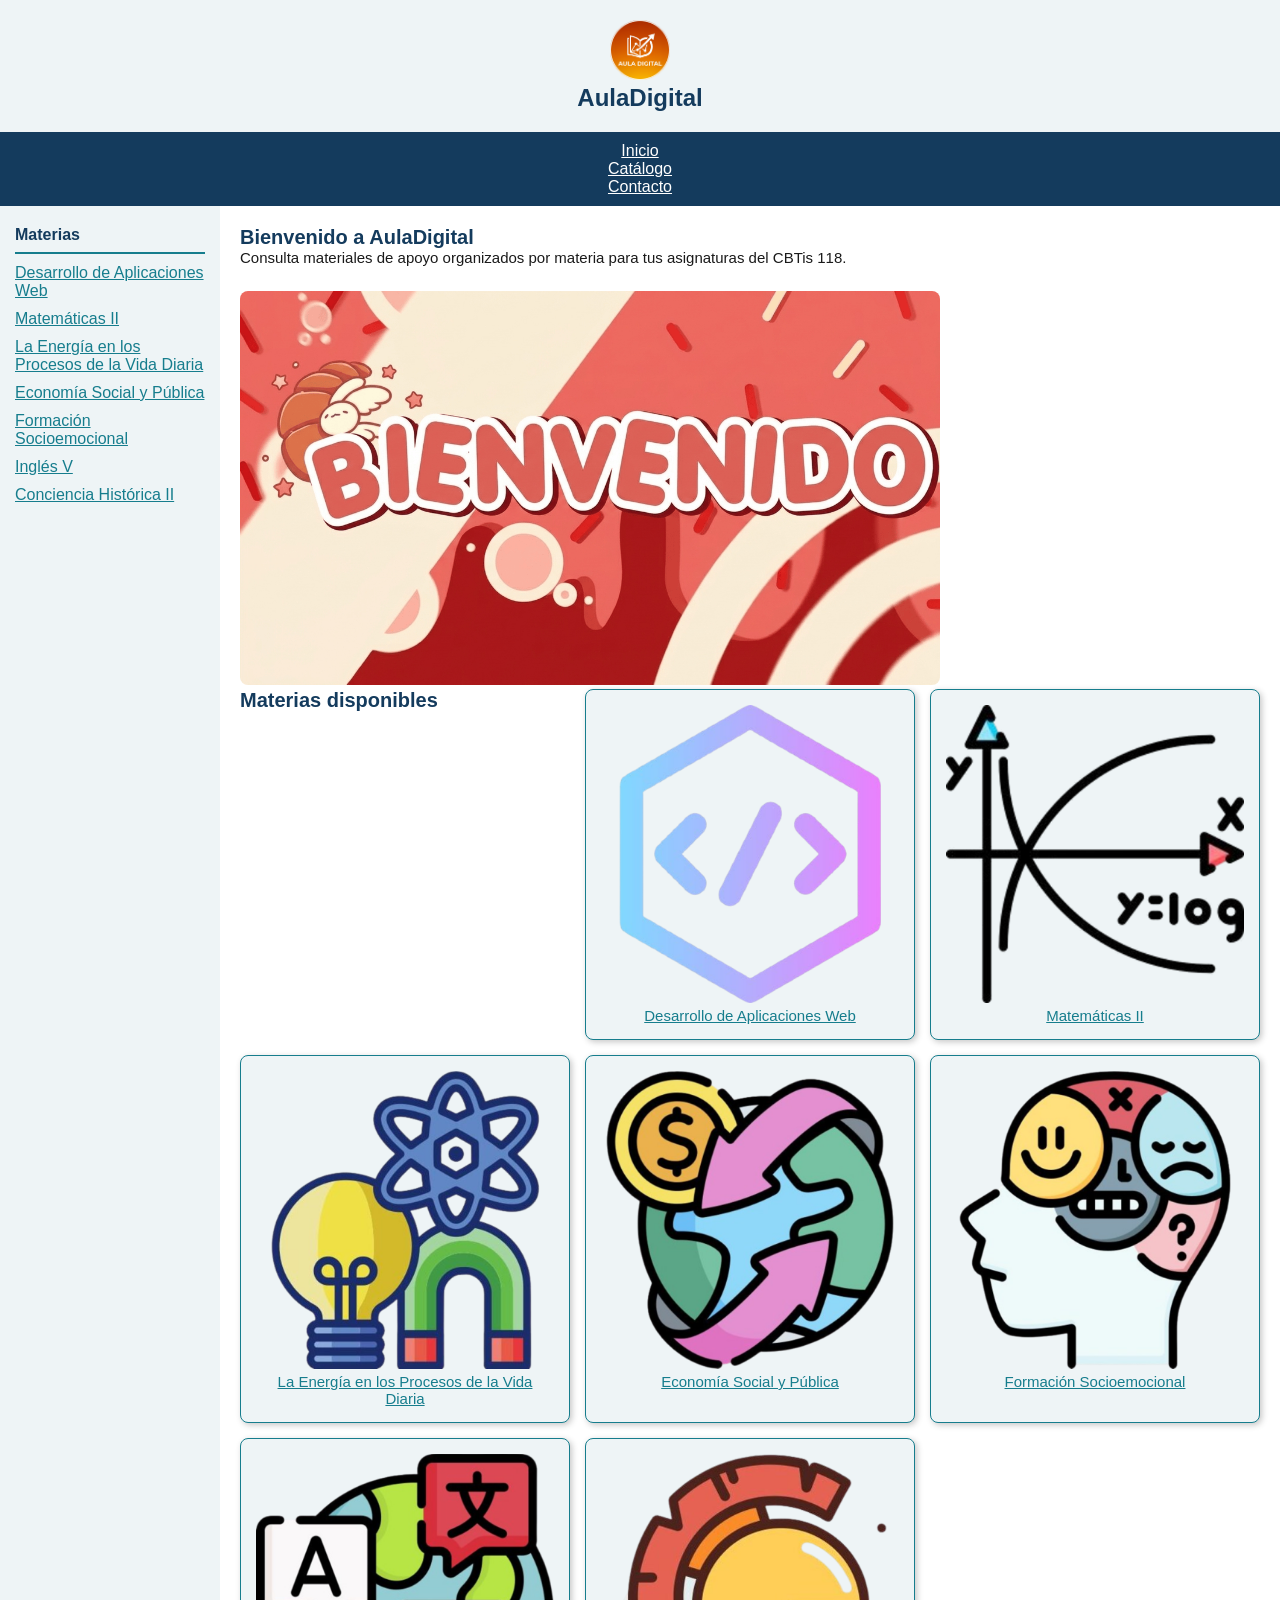
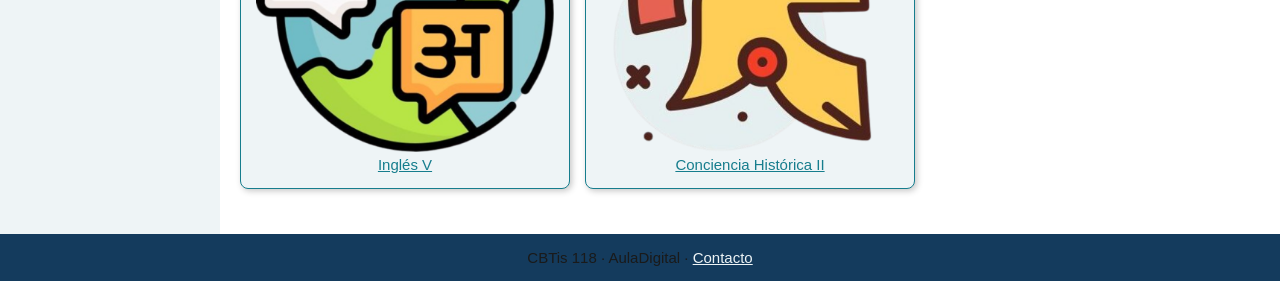
<file: index.html>
<!DOCTYPE html>
<html lang="es">
<head>
    <meta charset="UTF-8">
    <title>AulaDigital - Inicio</title>
    <meta name="viewport" content="width=device-width, initial-scale=1.0">
    <link rel="stylesheet" href="css/estilos.css">
</head>
<body>

    <header class="header">
        <img src="img/logo/logo.png" alt="Logo de AulaDigital" class="logo">
        <h1>AulaDigital</h1>
    </header>

    <!-- NAV SUPERIOR: navegación común a todo el sitio -->
    <nav class="nav-superior">
        <ul>
            <li><a href="index.html">Inicio</a></li>
            <li><a href="paginas/catalogo.html">Catálogo</a></li>
            <li><a href="paginas/contacto.html">Contacto</a></li>
        </ul>
    </nav>

    <!-- SIDEBAR: en Inicio puede listar accesos rápidos a las materias -->
    <aside class="sidebar">
        <h2>Materias</h2>
        <ul>
            <li><a href="paginas/desarrollo-web.html">Desarrollo de Aplicaciones Web</a></li>
            <li><a href="paginas/matematicas-ii.html">Matemáticas II</a></li>
            <li><a href="paginas/energia-vida.html">La Energía en los Procesos de la Vida Diaria</a></li>
            <li><a href="paginas/economia-social.html">Economía Social y Pública</a></li>
            <li><a href="paginas/formacion-socioemocional.html">Formación Socioemocional</a></li>
            <li><a href="paginas/ingles-v.html">Inglés V</a></li>
            <li><a href="paginas/conciencia-historica-ii.html">Conciencia Histórica II</a></li>
        </ul>
    </aside>

    <!-- MAIN: bienvenida + banner + tarjetas de materias -->
    <main class="contenido">

        <section class="bienvenida">
            <h2>Bienvenido a AulaDigital</h2>
            <p>Consulta materiales de apoyo organizados por materia para tus asignaturas del CBTis 118.</p>
        </section>

        <div class="banner">
            <img src="img/banners/banner-bienvenida.png" alt="Banner de bienvenida de AulaDigital">
        </div>

        <section class="materias-disponibles">
            <h2>Materias disponibles</h2>

            <div class="tarjeta">
                <img src="img/catalogo/catalogo-desarrollo-web.png" alt="Desarrollo de Aplicaciones Web">
                <p><a href="paginas/desarrollo-web.html">Desarrollo de Aplicaciones Web</a></p>
            </div>

            <div class="tarjeta">
                <img src="img/catalogo/catalogo-matematicas-ii.png" alt="Matemáticas II">
                <p><a href="paginas/matematicas-ii.html">Matemáticas II</a></p>
            </div>

            <div class="tarjeta">
                <img src="img/catalogo/catalogo-energia-vida.png" alt="La Energía en los Procesos de la Vida Diaria">
                <p><a href="paginas/energia-vida.html">La Energía en los Procesos de la Vida Diaria</a></p>
            </div>

            <div class="tarjeta">
                <img src="img/catalogo/catalogo-economia-social.png" alt="Economía Social y Pública">
                <p><a href="paginas/economia-social.html">Economía Social y Pública</a></p>
            </div>

            <div class="tarjeta">
                <img src="img/catalogo/catalogo-formacion-socioemocional.png" alt="Formación Socioemocional">
                <p><a href="paginas/formacion-socioemocional.html">Formación Socioemocional</a></p>
            </div>

            <div class="tarjeta">
                <img src="img/catalogo/catalogo-ingles-v.png" alt="Inglés V">
                <p><a href="paginas/ingles-v.html">Inglés V</a></p>
            </div>

            <div class="tarjeta">
                <img src="img/catalogo/catalogo-conciencia-historica-ii.png" alt="Conciencia Histórica II">
                <p><a href="paginas/conciencia-historica-ii.html">Conciencia Histórica II</a></p>
            </div>

        </section>

    </main>

    <!-- FOOTER -->
    <footer class="footer">
        <p>CBTis 118 · AulaDigital · <a href="paginas/contacto.html">Contacto</a></p>
    </footer>

</body>
</html>
</file>
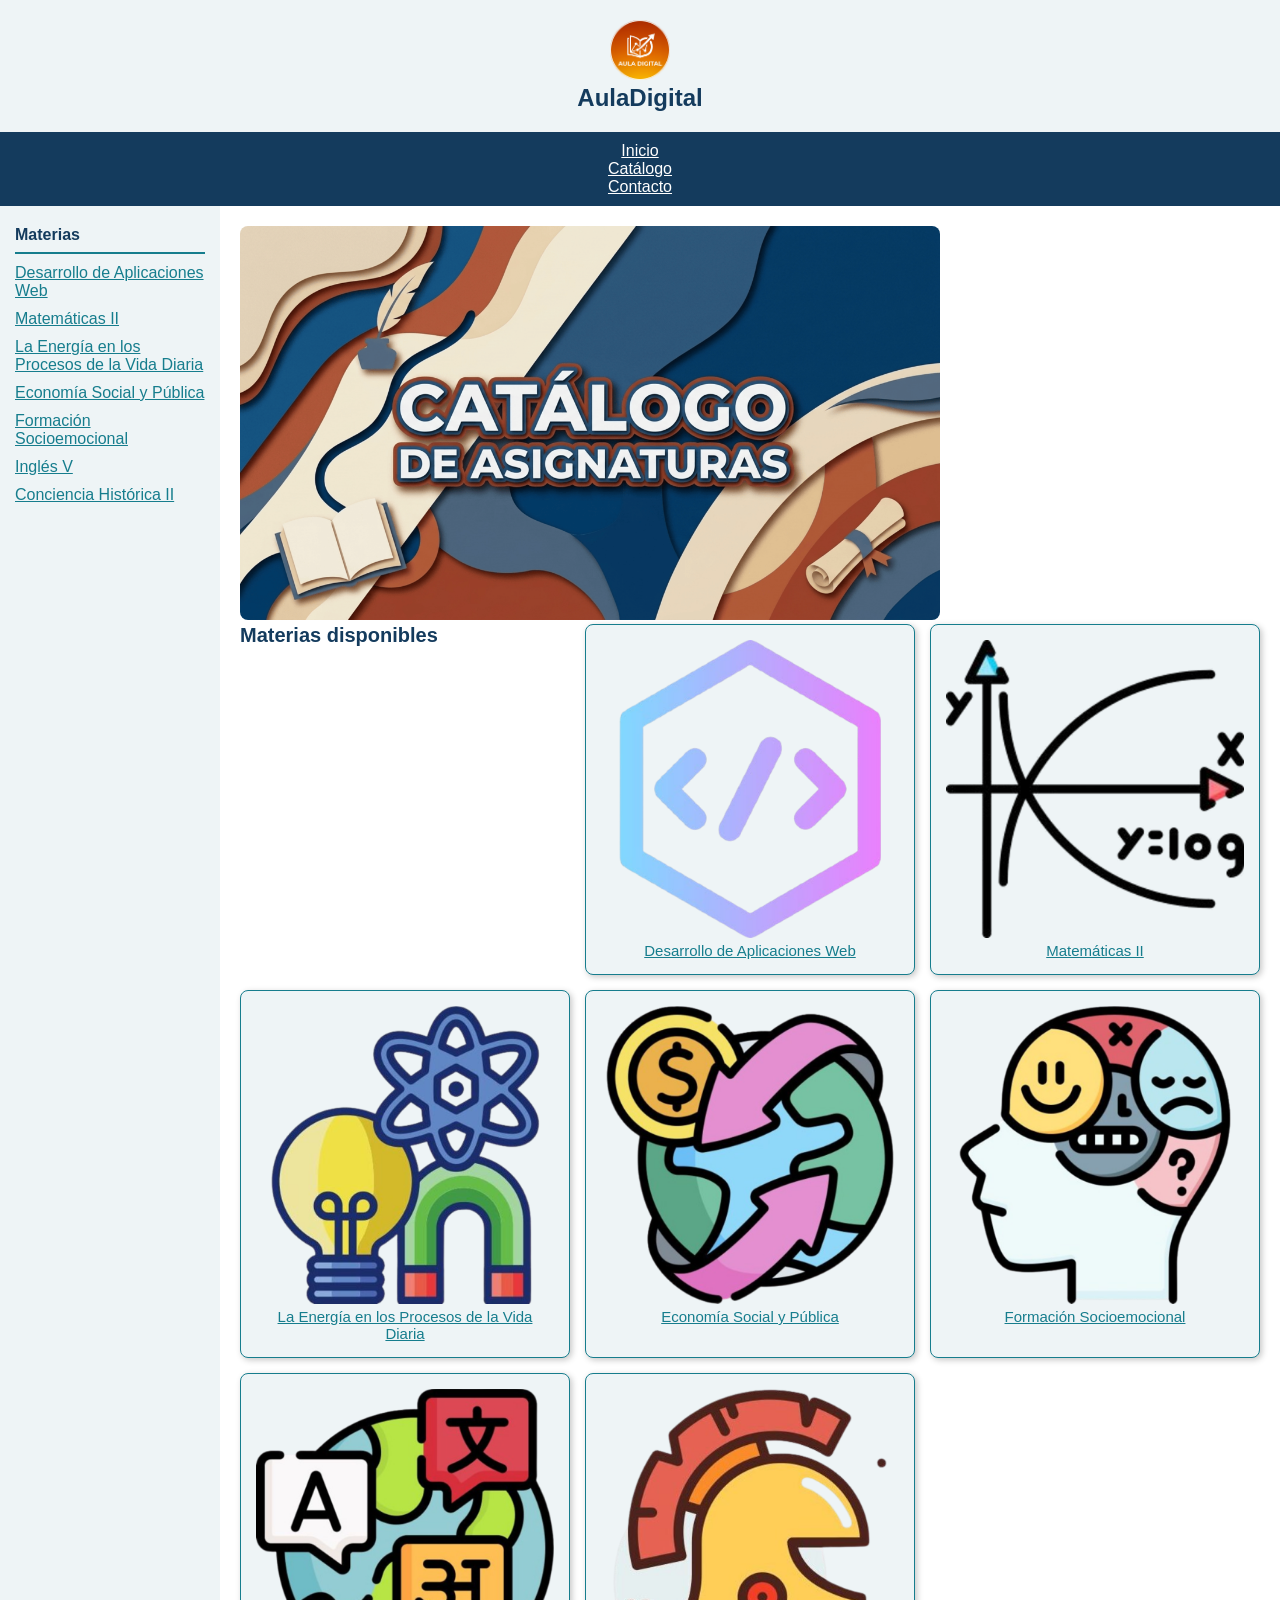
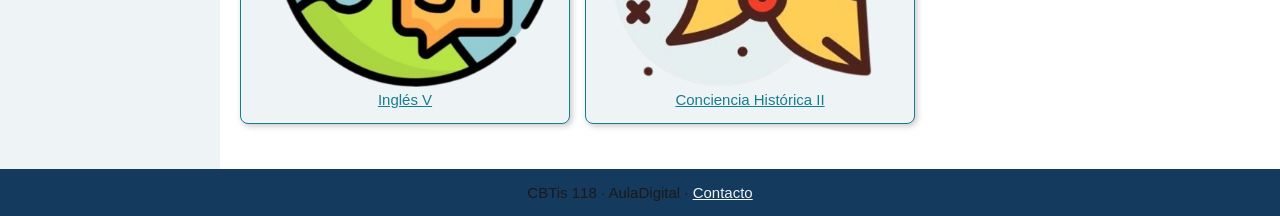
<file: paginas/catalogo.html>
<!DOCTYPE html>
<html lang="es">
<head>
    <meta charset="UTF-8">
    <meta name="viewport" content="width=device-width, initial-scale=1.0">
    <title>AulaDigital - Catálogo</title>
    <link rel="stylesheet" href="../css/estilos.css">
</head>
<body>

    <header class="header">
        <img src="../img/logo/logo.png" alt="Logo de AulaDigital" class="logo">
        <h1>AulaDigital</h1>
    </header>

    <!-- NAV SUPERIOR -->
    <nav class="nav-superior">
        <ul>
            <li><a href="../index.html">Inicio</a></li>
            <li><a href="catalogo.html">Catálogo</a></li>
            <li><a href="contacto.html">Contacto</a></li>
        </ul>
    </nav>

    <!-- SIDEBAR: accesos directos a las materias -->
    <aside class="sidebar">
        <h2>Materias</h2>
        <ul>
            <li><a href="desarrollo-web.html">Desarrollo de Aplicaciones Web</a></li>
            <li><a href="matematicas-ii.html">Matemáticas II</a></li>
            <li><a href="energia-vida.html">La Energía en los Procesos de la Vida Diaria</a></li>
            <li><a href="economia-social.html">Economía Social y Pública</a></li>
            <li><a href="formacion-socioemocional.html">Formación Socioemocional</a></li>
            <li><a href="ingles-v.html">Inglés V</a></li>
            <li><a href="conciencia-historica-ii.html">Conciencia Histórica II</a></li>
        </ul>
    </aside>

    <!-- MAIN: banner + tarjetas de las 7 materias -->
    <main class="contenido">

        <div class="banner">
            <img src="../img/banners/banner-catalogo.png" alt="Banner de AulaDigital">
        </div>

        <section class="materias-disponibles">
            <h2>Materias disponibles</h2>

            <div class="tarjeta">
                <img src="../img/catalogo/catalogo-desarrollo-web.png" alt="Desarrollo de Aplicaciones Web">
                <p><a href="desarrollo-web.html">Desarrollo de Aplicaciones Web</a></p>
            </div>

            <div class="tarjeta">
                <img src="../img/catalogo/catalogo-matematicas-ii.png" alt="Matemáticas II">
                <p><a href="matematicas-ii.html">Matemáticas II</a></p>
            </div>

            <div class="tarjeta">
                <img src="../img/catalogo/catalogo-energia-vida.png" alt="La Energía en los Procesos de la Vida Diaria">
                <p><a href="energia-vida.html">La Energía en los Procesos de la Vida Diaria</a></p>
            </div>

            <div class="tarjeta">
                <img src="../img/catalogo/catalogo-economia-social.png" alt="Economía Social y Pública">
                <p><a href="economia-social.html">Economía Social y Pública</a></p>
            </div>

            <div class="tarjeta">
                <img src="../img/catalogo/catalogo-formacion-socioemocional.png" alt="Formación Socioemocional">
                <p><a href="formacion-socioemocional.html">Formación Socioemocional</a></p>
            </div>

            <div class="tarjeta">
                <img src="../img/catalogo/catalogo-ingles-v.png" alt="Inglés V">
                <p><a href="ingles-v.html">Inglés V</a></p>
            </div>

            <div class="tarjeta">
                <img src="../img/catalogo/catalogo-conciencia-historica-ii.png" alt="Conciencia Histórica II">
                <p><a href="conciencia-historica-ii.html">Conciencia Histórica II</a></p>
            </div>

        </section>

    </main>

    <!-- FOOTER -->
    <footer class="footer">
        <p>CBTis 118 · AulaDigital · <a href="contacto.html">Contacto</a></p>
    </footer>

</body>
</html>
</file>
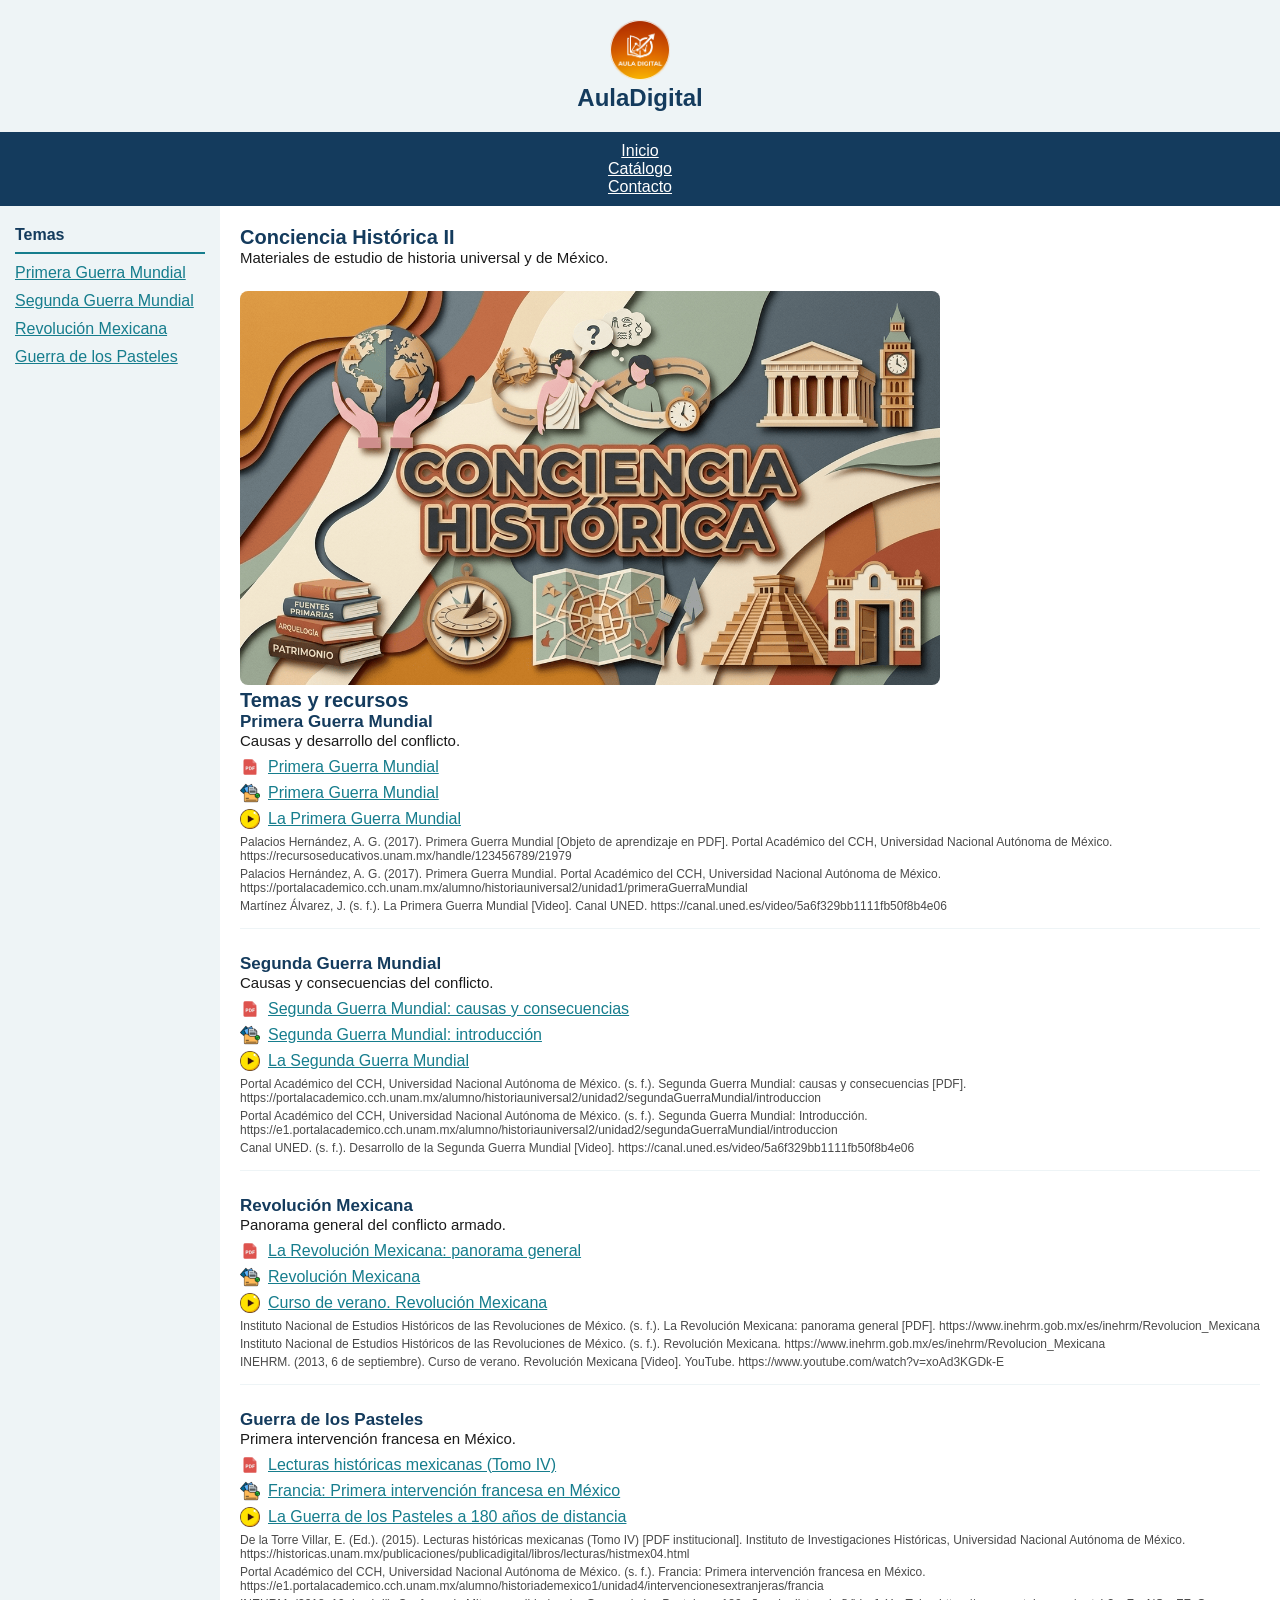
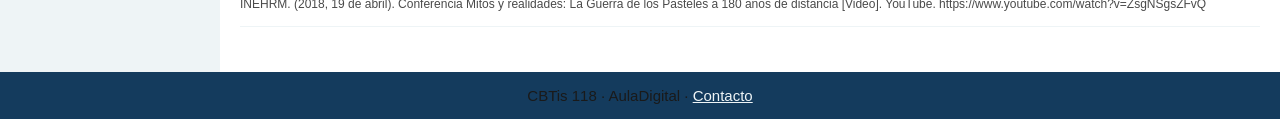
<file: paginas/conciencia-historica-ii.html>
<!DOCTYPE html>
<html lang="es">
<head>
    <meta charset="UTF-8">
    <meta name="viewport" content="width=device-width, initial-scale=1.0">
    <title>AulaDigital - Conciencia Histórica II</title>
    <link rel="stylesheet" href="../css/estilos.css">
</head>
<body>

    <header class="header">
        <img src="../img/logo/logo.png" alt="Logo de AulaDigital" class="logo">
        <h1>AulaDigital</h1>
    </header>

    <nav class="nav-superior">
        <ul>
            <li><a href="../index.html">Inicio</a></li>
            <li><a href="catalogo.html">Catálogo</a></li>
            <li><a href="contacto.html">Contacto</a></li>
        </ul>
    </nav>

    <aside class="sidebar">
        <h2>Temas</h2>
        <ul>
            <li><a href="#tema-primera-guerra-mundial">Primera Guerra Mundial</a></li>
            <li><a href="#tema-segunda-guerra-mundial">Segunda Guerra Mundial</a></li>
            <li><a href="#tema-revolucion-mexicana">Revolución Mexicana</a></li>
            <li><a href="#tema-guerra-pasteles">Guerra de los Pasteles</a></li>
        </ul>
    </aside>

    <main class="contenido">

        <section class="encabezado-materia">
            <h2>Conciencia Histórica II</h2>
            <p>Materiales de estudio de historia universal y de México.</p>
        </section>

        <div class="banner">
            <img src="../img/banners/banner-conciencia-historica-ii.png" alt="Banner de Conciencia Histórica II">
        </div>

        <section class="temas-recursos">
            <h2>Temas y recursos</h2>

            <section class="tema" id="tema-primera-guerra-mundial">
                <h3>Primera Guerra Mundial</h3>
                <p>Causas y desarrollo del conflicto.</p>
                <ul class="lista-recursos">
                    <li>
                        <img src="../img/iconos/icono-pdf.png" alt="PDF">
                        <a href="https://recursoseducativos.unam.mx/handle/123456789/21979">Primera Guerra Mundial</a>
                    </li>
                    <li>
                        <img src="../img/iconos/icono-documento.png" alt="Página web">
                        <a href="https://portalacademico.cch.unam.mx/alumno/historiauniversal2/unidad1/primeraGuerraMundial">Primera Guerra Mundial</a>
                    </li>
                    <li>
                        <img src="../img/iconos/icono-video.png" alt="Video">
                        <a href="https://canal.uned.es/video/5a6f329bb1111fb50f8b4e06">La Primera Guerra Mundial</a>
                    </li>
                </ul>
                <p class="referencias">Palacios Hernández, A. G. (2017). Primera Guerra Mundial [Objeto de aprendizaje en PDF]. Portal Académico del CCH, Universidad Nacional Autónoma de México. https://recursoseducativos.unam.mx/handle/123456789/21979</p>
                <p class="referencias">Palacios Hernández, A. G. (2017). Primera Guerra Mundial. Portal Académico del CCH, Universidad Nacional Autónoma de México. https://portalacademico.cch.unam.mx/alumno/historiauniversal2/unidad1/primeraGuerraMundial</p>
                <p class="referencias">Martínez Álvarez, J. (s. f.). La Primera Guerra Mundial [Video]. Canal UNED. https://canal.uned.es/video/5a6f329bb1111fb50f8b4e06</p>
            </section>

            <section class="tema" id="tema-segunda-guerra-mundial">
                <h3>Segunda Guerra Mundial</h3>
                <p>Causas y consecuencias del conflicto.</p>
                <ul class="lista-recursos">
                    <li>
                        <img src="../img/iconos/icono-pdf.png" alt="PDF">
                        <a href="https://portalacademico.cch.unam.mx/alumno/historiauniversal2/unidad2/segundaGuerraMundial/introduccion">Segunda Guerra Mundial: causas y consecuencias</a>
                    </li>
                    <li>
                        <img src="../img/iconos/icono-documento.png" alt="Página web">
                        <a href="https://e1.portalacademico.cch.unam.mx/alumno/historiauniversal2/unidad2/segundaGuerraMundial/introduccion">Segunda Guerra Mundial: introducción</a>
                    </li>
                    <li>
                        <img src="../img/iconos/icono-video.png" alt="Video">
                        <a href="https://canal.uned.es/video/5a6f329bb1111fb50f8b4e06">La Segunda Guerra Mundial</a>
                    </li>
                </ul>
                <p class="referencias">Portal Académico del CCH, Universidad Nacional Autónoma de México. (s. f.). Segunda Guerra Mundial: causas y consecuencias [PDF]. https://portalacademico.cch.unam.mx/alumno/historiauniversal2/unidad2/segundaGuerraMundial/introduccion</p>
                <p class="referencias">Portal Académico del CCH, Universidad Nacional Autónoma de México. (s. f.). Segunda Guerra Mundial: Introducción. https://e1.portalacademico.cch.unam.mx/alumno/historiauniversal2/unidad2/segundaGuerraMundial/introduccion</p>
                <p class="referencias">Canal UNED. (s. f.). Desarrollo de la Segunda Guerra Mundial [Video]. https://canal.uned.es/video/5a6f329bb1111fb50f8b4e06</p>
            </section>

            <section class="tema" id="tema-revolucion-mexicana">
                <h3>Revolución Mexicana</h3>
                <p>Panorama general del conflicto armado.</p>
                <ul class="lista-recursos">
                    <li>
                        <img src="../img/iconos/icono-pdf.png" alt="PDF">
                        <a href="https://www.inehrm.gob.mx/es/inehrm/Revolucion_Mexicana">La Revolución Mexicana: panorama general</a>
                    </li>
                    <li>
                        <img src="../img/iconos/icono-documento.png" alt="Página web">
                        <a href="https://www.inehrm.gob.mx/es/inehrm/Revolucion_Mexicana">Revolución Mexicana</a>
                    </li>
                    <li>
                        <img src="../img/iconos/icono-video.png" alt="Video">
                        <a href="https://www.youtube.com/watch?v=xoAd3KGDk-E">Curso de verano. Revolución Mexicana</a>
                    </li>
                </ul>
                <p class="referencias">Instituto Nacional de Estudios Históricos de las Revoluciones de México. (s. f.). La Revolución Mexicana: panorama general [PDF]. https://www.inehrm.gob.mx/es/inehrm/Revolucion_Mexicana</p>
                <p class="referencias">Instituto Nacional de Estudios Históricos de las Revoluciones de México. (s. f.). Revolución Mexicana. https://www.inehrm.gob.mx/es/inehrm/Revolucion_Mexicana</p>
                <p class="referencias">INEHRM. (2013, 6 de septiembre). Curso de verano. Revolución Mexicana [Video]. YouTube. https://www.youtube.com/watch?v=xoAd3KGDk-E</p>
            </section>

            <section class="tema" id="tema-guerra-pasteles">
                <h3>Guerra de los Pasteles</h3>
                <p>Primera intervención francesa en México.</p>
                <ul class="lista-recursos">
                    <li>
                        <img src="../img/iconos/icono-pdf.png" alt="PDF">
                        <a href="https://historicas.unam.mx/publicaciones/publicadigital/libros/lecturas/histmex04.html">Lecturas históricas mexicanas (Tomo IV)</a>
                    </li>
                    <li>
                        <img src="../img/iconos/icono-documento.png" alt="Página web">
                        <a href="https://e1.portalacademico.cch.unam.mx/alumno/historiademexico1/unidad4/intervencionesextranjeras/francia">Francia: Primera intervención francesa en México</a>
                    </li>
                    <li>
                        <img src="../img/iconos/icono-video.png" alt="Video">
                        <a href="https://www.youtube.com/watch?v=ZsgNSgsZFvQ">La Guerra de los Pasteles a 180 años de distancia</a>
                    </li>
                </ul>
                <p class="referencias">De la Torre Villar, E. (Ed.). (2015). Lecturas históricas mexicanas (Tomo IV) [PDF institucional]. Instituto de Investigaciones Históricas, Universidad Nacional Autónoma de México. https://historicas.unam.mx/publicaciones/publicadigital/libros/lecturas/histmex04.html</p>
                <p class="referencias">Portal Académico del CCH, Universidad Nacional Autónoma de México. (s. f.). Francia: Primera intervención francesa en México. https://e1.portalacademico.cch.unam.mx/alumno/historiademexico1/unidad4/intervencionesextranjeras/francia</p>
                <p class="referencias">INEHRM. (2018, 19 de abril). Conferencia Mitos y realidades: La Guerra de los Pasteles a 180 años de distancia [Video]. YouTube. https://www.youtube.com/watch?v=ZsgNSgsZFvQ</p>
            </section>

        </section>

    </main>

    <footer class="footer">
        <p>CBTis 118 · AulaDigital · <a href="contacto.html">Contacto</a></p>
    </footer>

</body>
</html>
</file>
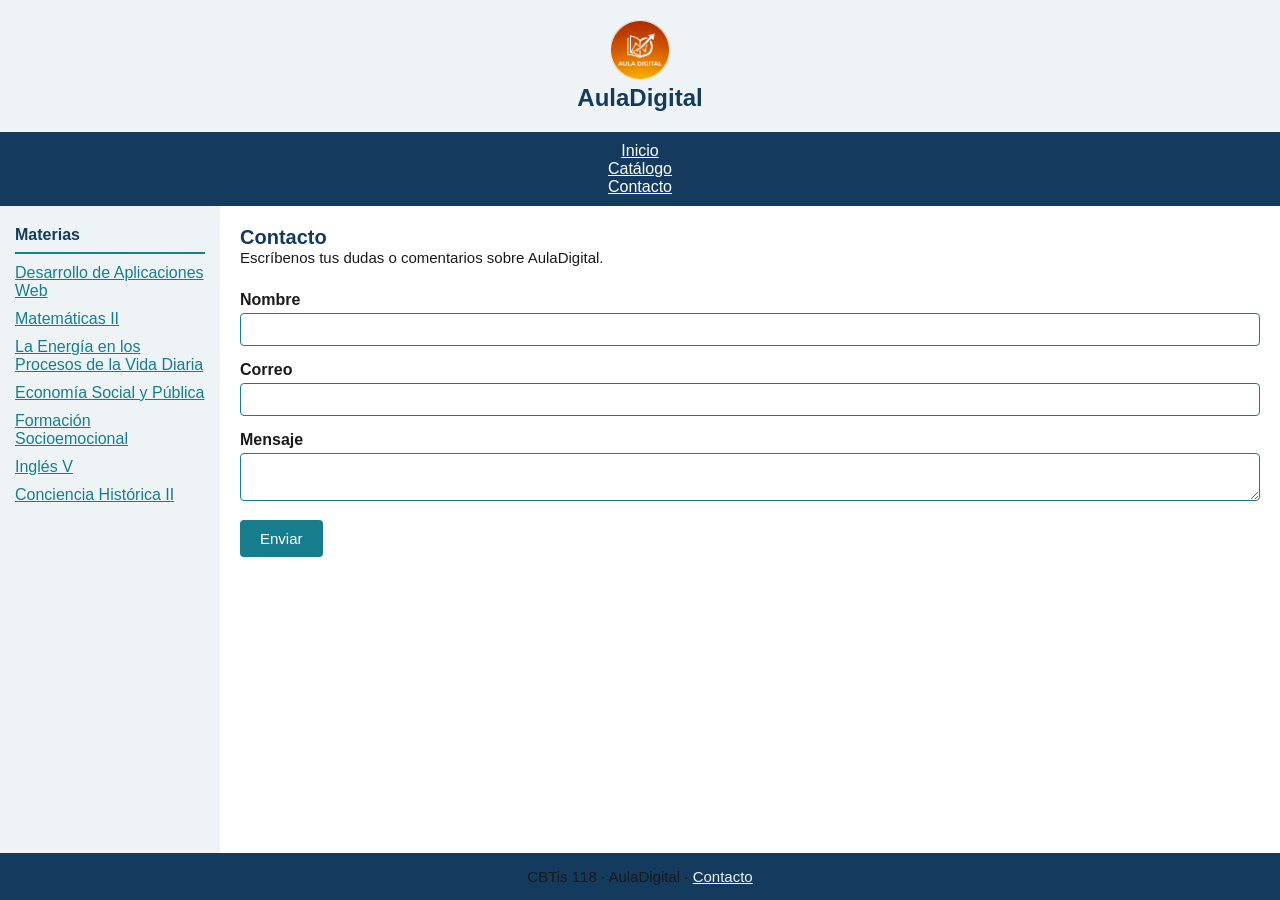
<file: paginas/contacto.html>
<!DOCTYPE html>
<html lang="es">
<head>
    <meta charset="UTF-8">
    <meta name="viewport" content="width=device-width, initial-scale=1.0">
    <title>AulaDigital - Contacto</title>
    <link rel="stylesheet" href="../css/estilos.css">
</head>
<body>

    <!-- HEADER -->
    <header class="header">
        <img src="../img/logo/logo.png" alt="Logo de AulaDigital" class="logo">
        <h1>AulaDigital</h1>
    </header>

    <!-- NAV SUPERIOR -->
    <nav class="nav-superior">
        <ul>
            <li><a href="../index.html">Inicio</a></li>
            <li><a href="catalogo.html">Catálogo</a></li>
            <li><a href="contacto.html">Contacto</a></li>
        </ul>
    </nav>

    <!-- SIDEBAR -->
    <aside class="sidebar">
        <h2>Materias</h2>
        <ul>
            <li><a href="desarrollo-web.html">Desarrollo de Aplicaciones Web</a></li>
            <li><a href="matematicas-ii.html">Matemáticas II</a></li>
            <li><a href="energia-vida.html">La Energía en los Procesos de la Vida Diaria</a></li>
            <li><a href="economia-social.html">Economía Social y Pública</a></li>
            <li><a href="formacion-socioemocional.html">Formación Socioemocional</a></li>
            <li><a href="ingles-v.html">Inglés V</a></li>
            <li><a href="conciencia-historica-ii.html">Conciencia Histórica II</a></li>
        </ul>
    </aside>

    <!-- MAIN -->
    <main class="contenido">

        <section class="encabezado-materia">
            <h2>Contacto</h2>
            <p>Escríbenos tus dudas o comentarios sobre AulaDigital.</p>
        </section>

        <section class="formulario-contacto">
            <form>
                <div class="campo-formulario">
                    <label for="nombre">Nombre</label>
                    <input type="text" id="nombre" name="nombre">
                </div>

                <div class="campo-formulario">
                    <label for="correo">Correo</label>
                    <input type="email" id="correo" name="correo">
                </div>

                <div class="campo-formulario">
                    <label for="mensaje">Mensaje</label>
                    <textarea id="mensaje" name="mensaje"></textarea>
                </div>

                <button type="button">Enviar</button>
            </form>
        </section>

    </main>

    <!-- FOOTER -->
    <footer class="footer">
        <p>CBTis 118 · AulaDigital · <a href="contacto.html">Contacto</a></p>
    </footer>

</body>
</html>
</file>
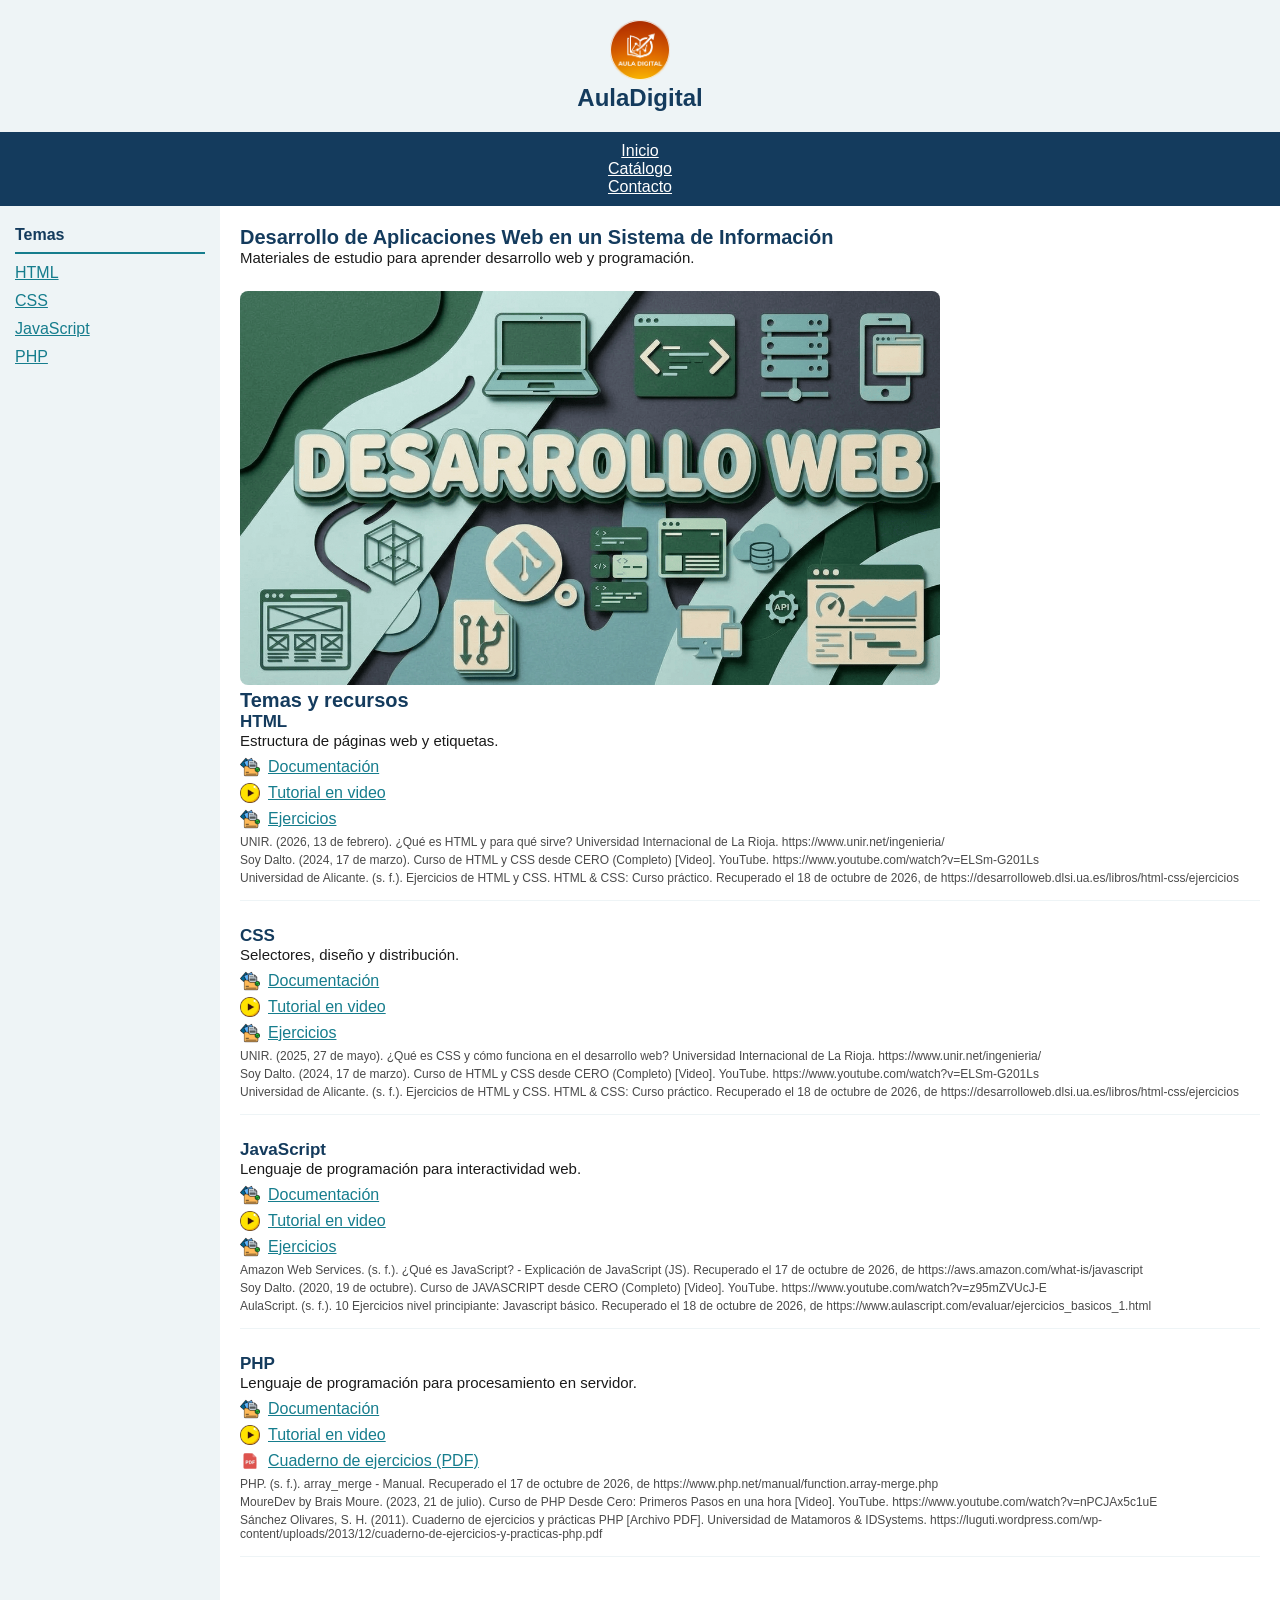
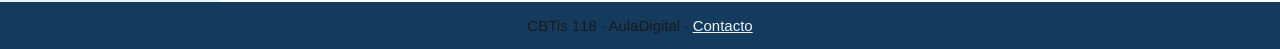
<file: paginas/desarrollo-web.html>
<!DOCTYPE html>
<html lang="es">
<head>
    <meta charset="UTF-8">
    <meta name="viewport" content="width=device-width, initial-scale=1.0">
    <title>AulaDigital - Desarrollo de Aplicaciones Web</title>
    <link rel="stylesheet" href="../css/estilos.css">
</head>
<body>

    <!-- HEADER -->
    <header class="header">
        <img src="../img/logo/logo.png" alt="Logo de AulaDigital" class="logo">
        <h1>AulaDigital</h1>
    </header>

    <!-- NAV SUPERIOR -->
    <nav class="nav-superior">
        <ul>
            <li><a href="../index.html">Inicio</a></li>
            <li><a href="catalogo.html">Catálogo</a></li>
            <li><a href="contacto.html">Contacto</a></li>
        </ul>
    </nav>

    <!-- SIDEBAR: temas de esta materia -->
    <aside class="sidebar">
        <h2>Temas</h2>
        <ul>
            <li><a href="#tema-html">HTML</a></li>
            <li><a href="#tema-css">CSS</a></li>
            <li><a href="#tema-javascript">JavaScript</a></li>
            <li><a href="#tema-php">PHP</a></li>
        </ul>
    </aside>

    <!-- MAIN -->
    <main class="contenido">

        <section class="encabezado-materia">
            <h2>Desarrollo de Aplicaciones Web en un Sistema de Información</h2>
            <p>Materiales de estudio para aprender desarrollo web y programación.</p>
        </section>

        <div class="banner">
            <img src="../img/banners/banner-desarrollo-web.png" alt="Banner de Desarrollo de Aplicaciones Web">
        </div>

        <section class="temas-recursos">
            <h2>Temas y recursos</h2>

            <!-- TEMA: HTML -->
            <section class="tema" id="tema-html">
                <h3>HTML</h3>
                <p>Estructura de páginas web y etiquetas.</p>
                <ul class="lista-recursos">
                    <li>
                        <img src="../img/iconos/icono-documento.png" alt="Documentación">
                        <a href="https://www.unir.net/ingenieria/">Documentación</a>
                    </li>
                    <li>
                        <img src="../img/iconos/icono-video.png" alt="Video">
                        <a href="https://www.youtube.com/watch?v=ELSm-G201Ls">Tutorial en video</a>
                    </li>
                    <li>
                        <img src="../img/iconos/icono-documento.png" alt="Ejercicios">
                        <a href="https://desarrolloweb.dlsi.ua.es/libros/html-css/ejercicios">Ejercicios</a>
                    </li>
                </ul>
                <p class="referencias">UNIR. (2026, 13 de febrero). ¿Qué es HTML y para qué sirve? Universidad Internacional de La Rioja. https://www.unir.net/ingenieria/</p>
                <p class="referencias">Soy Dalto. (2024, 17 de marzo). Curso de HTML y CSS desde CERO (Completo) [Video]. YouTube. https://www.youtube.com/watch?v=ELSm-G201Ls</p>
                <p class="referencias">Universidad de Alicante. (s. f.). Ejercicios de HTML y CSS. HTML & CSS: Curso práctico. Recuperado el 18 de octubre de 2026, de https://desarrolloweb.dlsi.ua.es/libros/html-css/ejercicios</p>
            </section>

            <!-- TEMA: CSS -->
            <section class="tema" id="tema-css">
                <h3>CSS</h3>
                <p>Selectores, diseño y distribución.</p>
                <ul class="lista-recursos">
                    <li>
                        <img src="../img/iconos/icono-documento.png" alt="Documentación">
                        <a href="https://www.unir.net/ingenieria/">Documentación</a>
                    </li>
                    <li>
                        <img src="../img/iconos/icono-video.png" alt="Video">
                        <a href="https://www.youtube.com/watch?v=ELSm-G201Ls">Tutorial en video</a>
                    </li>
                    <li>
                        <img src="../img/iconos/icono-documento.png" alt="Ejercicios">
                        <a href="https://desarrolloweb.dlsi.ua.es/libros/html-css/ejercicios">Ejercicios</a>
                    </li>
                </ul>
                <p class="referencias">UNIR. (2025, 27 de mayo). ¿Qué es CSS y cómo funciona en el desarrollo web? Universidad Internacional de La Rioja. https://www.unir.net/ingenieria/</p>
                <p class="referencias">Soy Dalto. (2024, 17 de marzo). Curso de HTML y CSS desde CERO (Completo) [Video]. YouTube. https://www.youtube.com/watch?v=ELSm-G201Ls</p>
                <p class="referencias">Universidad de Alicante. (s. f.). Ejercicios de HTML y CSS. HTML & CSS: Curso práctico. Recuperado el 18 de octubre de 2026, de https://desarrolloweb.dlsi.ua.es/libros/html-css/ejercicios</p>
            </section>

            <!-- TEMA: JavaScript -->
            <section class="tema" id="tema-javascript">
                <h3>JavaScript</h3>
                <p>Lenguaje de programación para interactividad web.</p>
                <ul class="lista-recursos">
                    <li>
                        <img src="../img/iconos/icono-documento.png" alt="Documentación">
                        <a href="https://aws.amazon.com/what-is/javascript">Documentación</a>
                    </li>
                    <li>
                        <img src="../img/iconos/icono-video.png" alt="Video">
                        <a href="https://www.youtube.com/watch?v=z95mZVUcJ-E">Tutorial en video</a>
                    </li>
                    <li>
                        <img src="../img/iconos/icono-documento.png" alt="Ejercicios">
                        <a href="https://www.aulascript.com/evaluar/ejercicios_basicos_1.htm">Ejercicios</a>
                    </li>
                </ul>
                <p class="referencias">Amazon Web Services. (s. f.). ¿Qué es JavaScript? - Explicación de JavaScript (JS). Recuperado el 17 de octubre de 2026, de https://aws.amazon.com/what-is/javascript</p>
                <p class="referencias">Soy Dalto. (2020, 19 de octubre). Curso de JAVASCRIPT desde CERO (Completo) [Video]. YouTube. https://www.youtube.com/watch?v=z95mZVUcJ-E</p>
                <p class="referencias">AulaScript. (s. f.). 10 Ejercicios nivel principiante: Javascript básico. Recuperado el 18 de octubre de 2026, de https://www.aulascript.com/evaluar/ejercicios_basicos_1.html</p>
            </section>

            <!-- TEMA: PHP -->
            <section class="tema" id="tema-php">
                <h3>PHP</h3>
                <p>Lenguaje de programación para procesamiento en servidor.</p>
                <ul class="lista-recursos">
                    <li>
                        <img src="../img/iconos/icono-documento.png" alt="Documentación">
                        <a href="https://www.php.net/manual/function.array-merge.php">Documentación</a>
                    </li>
                    <li>
                        <img src="../img/iconos/icono-video.png" alt="Video">
                        <a href="https://www.youtube.com/watch?v=nPCJAx5c1uE">Tutorial en video</a>
                    </li>
                    <li>
                        <img src="../img/iconos/icono-pdf.png" alt="PDF">
                        <a href="https://luguti.wordpress.com/wp-content/uploads/2013/12/cuaderno-de-ejercicios-y-practicas-php.pdf">Cuaderno de ejercicios (PDF)</a>
                    </li>
                </ul>
                <p class="referencias">PHP. (s. f.). array_merge - Manual. Recuperado el 17 de octubre de 2026, de https://www.php.net/manual/function.array-merge.php</p>
                <p class="referencias">MoureDev by Brais Moure. (2023, 21 de julio). Curso de PHP Desde Cero: Primeros Pasos en una hora [Video]. YouTube. https://www.youtube.com/watch?v=nPCJAx5c1uE</p>
                <p class="referencias">Sánchez Olivares, S. H. (2011). Cuaderno de ejercicios y prácticas PHP [Archivo PDF]. Universidad de Matamoros & IDSystems. https://luguti.wordpress.com/wp-content/uploads/2013/12/cuaderno-de-ejercicios-y-practicas-php.pdf</p>
            </section>

        </section>

    </main>

    <!-- FOOTER -->
    <footer class="footer">
        <p>CBTis 118 · AulaDigital · <a href="contacto.html">Contacto</a></p>
    </footer>

</body>
</html>
</file>
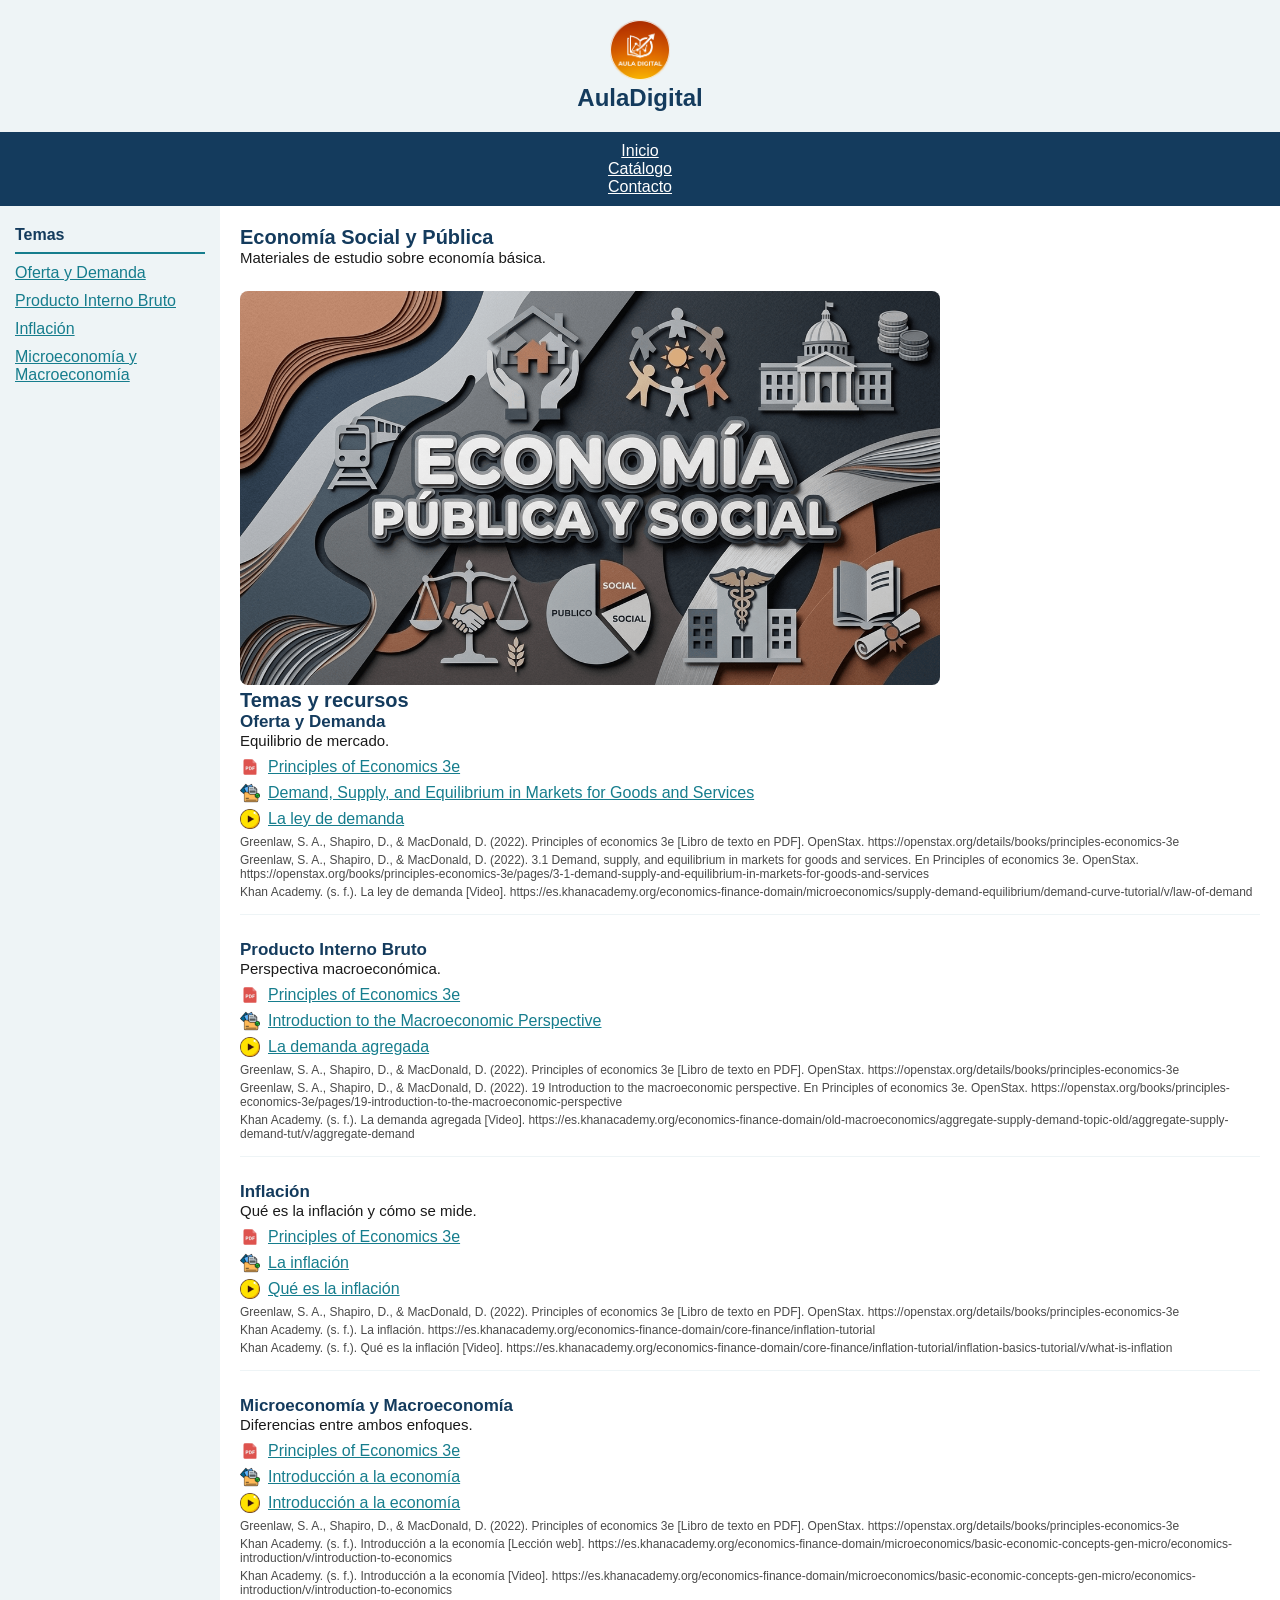
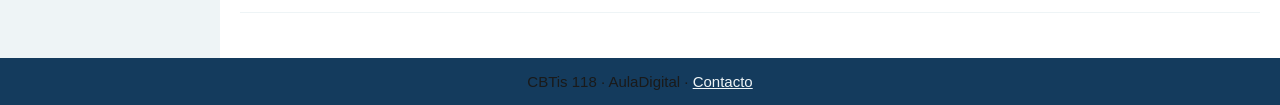
<file: paginas/economia-social.html>
<!DOCTYPE html>
<html lang="es">
<head>
    <meta charset="UTF-8">
    <meta name="viewport" content="width=device-width, initial-scale=1.0">
    <title>AulaDigital - Economía Social y Pública</title>
    <link rel="stylesheet" href="../css/estilos.css">
</head>
<body>

    <header class="header">
        <img src="../img/logo/logo.png" alt="Logo de AulaDigital" class="logo">
        <h1>AulaDigital</h1>
    </header>

    <nav class="nav-superior">
        <ul>
            <li><a href="../index.html">Inicio</a></li>
            <li><a href="catalogo.html">Catálogo</a></li>
            <li><a href="contacto.html">Contacto</a></li>
        </ul>
    </nav>

    <aside class="sidebar">
        <h2>Temas</h2>
        <ul>
            <li><a href="#tema-oferta-demanda">Oferta y Demanda</a></li>
            <li><a href="#tema-pib">Producto Interno Bruto</a></li>
            <li><a href="#tema-inflacion">Inflación</a></li>
            <li><a href="#tema-microeconomia-macroeconomia">Microeconomía y Macroeconomía</a></li>
        </ul>
    </aside>

    <main class="contenido">

        <section class="encabezado-materia">
            <h2>Economía Social y Pública</h2>
            <p>Materiales de estudio sobre economía básica.</p>
        </section>

        <div class="banner">
            <img src="../img/banners/banner-economia-social.png" alt="Banner de Economía Social y Pública">
        </div>

        <section class="temas-recursos">
            <h2>Temas y recursos</h2>

            <section class="tema" id="tema-oferta-demanda">
                <h3>Oferta y Demanda</h3>
                <p>Equilibrio de mercado.</p>
                <ul class="lista-recursos">
                    <li>
                        <img src="../img/iconos/icono-pdf.png" alt="PDF">
                        <a href="https://openstax.org/details/books/principles-economics-3e">Principles of Economics 3e</a>
                    </li>
                    <li>
                        <img src="../img/iconos/icono-documento.png" alt="Página web">
                        <a href="https://openstax.org/books/principles-economics-3e/pages/3-1-demand-supply-and-equilibrium-in-markets-for-goods-and-services">Demand, Supply, and Equilibrium in Markets for Goods and Services</a>
                    </li>
                    <li>
                        <img src="../img/iconos/icono-video.png" alt="Video">
                        <a href="https://es.khanacademy.org/economics-finance-domain/microeconomics/supply-demand-equilibrium/demand-curve-tutorial/v/law-of-demand">La ley de demanda</a>
                    </li>
                </ul>
                <p class="referencias">Greenlaw, S. A., Shapiro, D., & MacDonald, D. (2022). Principles of economics 3e [Libro de texto en PDF]. OpenStax. https://openstax.org/details/books/principles-economics-3e</p>
                <p class="referencias">Greenlaw, S. A., Shapiro, D., & MacDonald, D. (2022). 3.1 Demand, supply, and equilibrium in markets for goods and services. En Principles of economics 3e. OpenStax. https://openstax.org/books/principles-economics-3e/pages/3-1-demand-supply-and-equilibrium-in-markets-for-goods-and-services</p>
                <p class="referencias">Khan Academy. (s. f.). La ley de demanda [Video]. https://es.khanacademy.org/economics-finance-domain/microeconomics/supply-demand-equilibrium/demand-curve-tutorial/v/law-of-demand</p>
            </section>

            <section class="tema" id="tema-pib">
                <h3>Producto Interno Bruto</h3>
                <p>Perspectiva macroeconómica.</p>
                <ul class="lista-recursos">
                    <li>
                        <img src="../img/iconos/icono-pdf.png" alt="PDF">
                        <a href="https://openstax.org/details/books/principles-economics-3e">Principles of Economics 3e</a>
                    </li>
                    <li>
                        <img src="../img/iconos/icono-documento.png" alt="Página web">
                        <a href="https://openstax.org/books/principles-economics-3e/pages/19-introduction-to-the-macroeconomic-perspective">Introduction to the Macroeconomic Perspective</a>
                    </li>
                    <li>
                        <img src="../img/iconos/icono-video.png" alt="Video">
                        <a href="https://es.khanacademy.org/economics-finance-domain/old-macroeconomics/aggregate-supply-demand-topic-old/aggregate-supply-demand-tut/v/aggregate-demand">La demanda agregada</a>
                    </li>
                </ul>
                <p class="referencias">Greenlaw, S. A., Shapiro, D., & MacDonald, D. (2022). Principles of economics 3e [Libro de texto en PDF]. OpenStax. https://openstax.org/details/books/principles-economics-3e</p>
                <p class="referencias">Greenlaw, S. A., Shapiro, D., & MacDonald, D. (2022). 19 Introduction to the macroeconomic perspective. En Principles of economics 3e. OpenStax. https://openstax.org/books/principles-economics-3e/pages/19-introduction-to-the-macroeconomic-perspective</p>
                <p class="referencias">Khan Academy. (s. f.). La demanda agregada [Video]. https://es.khanacademy.org/economics-finance-domain/old-macroeconomics/aggregate-supply-demand-topic-old/aggregate-supply-demand-tut/v/aggregate-demand</p>
            </section>

            <section class="tema" id="tema-inflacion">
                <h3>Inflación</h3>
                <p>Qué es la inflación y cómo se mide.</p>
                <ul class="lista-recursos">
                    <li>
                        <img src="../img/iconos/icono-pdf.png" alt="PDF">
                        <a href="https://openstax.org/details/books/principles-economics-3e">Principles of Economics 3e</a>
                    </li>
                    <li>
                        <img src="../img/iconos/icono-documento.png" alt="Página web">
                        <a href="https://es.khanacademy.org/economics-finance-domain/core-finance/inflation-tutorial">La inflación</a>
                    </li>
                    <li>
                        <img src="../img/iconos/icono-video.png" alt="Video">
                        <a href="https://es.khanacademy.org/economics-finance-domain/core-finance/inflation-tutorial/inflation-basics-tutorial/v/what-is-inflation">Qué es la inflación</a>
                    </li>
                </ul>
                <p class="referencias">Greenlaw, S. A., Shapiro, D., & MacDonald, D. (2022). Principles of economics 3e [Libro de texto en PDF]. OpenStax. https://openstax.org/details/books/principles-economics-3e</p>
                <p class="referencias">Khan Academy. (s. f.). La inflación. https://es.khanacademy.org/economics-finance-domain/core-finance/inflation-tutorial</p>
                <p class="referencias">Khan Academy. (s. f.). Qué es la inflación [Video]. https://es.khanacademy.org/economics-finance-domain/core-finance/inflation-tutorial/inflation-basics-tutorial/v/what-is-inflation</p>
            </section>

            <section class="tema" id="tema-microeconomia-macroeconomia">
                <h3>Microeconomía y Macroeconomía</h3>
                <p>Diferencias entre ambos enfoques.</p>
                <ul class="lista-recursos">
                    <li>
                        <img src="../img/iconos/icono-pdf.png" alt="PDF">
                        <a href="https://openstax.org/details/books/principles-economics-3e">Principles of Economics 3e</a>
                    </li>
                    <li>
                        <img src="../img/iconos/icono-documento.png" alt="Página web">
                        <a href="https://es.khanacademy.org/economics-finance-domain/microeconomics/basic-economic-concepts-gen-micro/economics-introduction/v/introduction-to-economics">Introducción a la economía</a>
                    </li>
                    <li>
                        <img src="../img/iconos/icono-video.png" alt="Video">
                        <a href="https://es.khanacademy.org/economics-finance-domain/microeconomics/basic-economic-concepts-gen-micro/economics-introduction/v/introduction-to-economics">Introducción a la economía</a>
                    </li>
                </ul>
                <p class="referencias">Greenlaw, S. A., Shapiro, D., & MacDonald, D. (2022). Principles of economics 3e [Libro de texto en PDF]. OpenStax. https://openstax.org/details/books/principles-economics-3e</p>
                <p class="referencias">Khan Academy. (s. f.). Introducción a la economía [Lección web]. https://es.khanacademy.org/economics-finance-domain/microeconomics/basic-economic-concepts-gen-micro/economics-introduction/v/introduction-to-economics</p>
                <p class="referencias">Khan Academy. (s. f.). Introducción a la economía [Video]. https://es.khanacademy.org/economics-finance-domain/microeconomics/basic-economic-concepts-gen-micro/economics-introduction/v/introduction-to-economics</p>
            </section>

        </section>

    </main>

    <footer class="footer">
        <p>CBTis 118 · AulaDigital · <a href="contacto.html">Contacto</a></p>
    </footer>

</body>
</html>
</file>
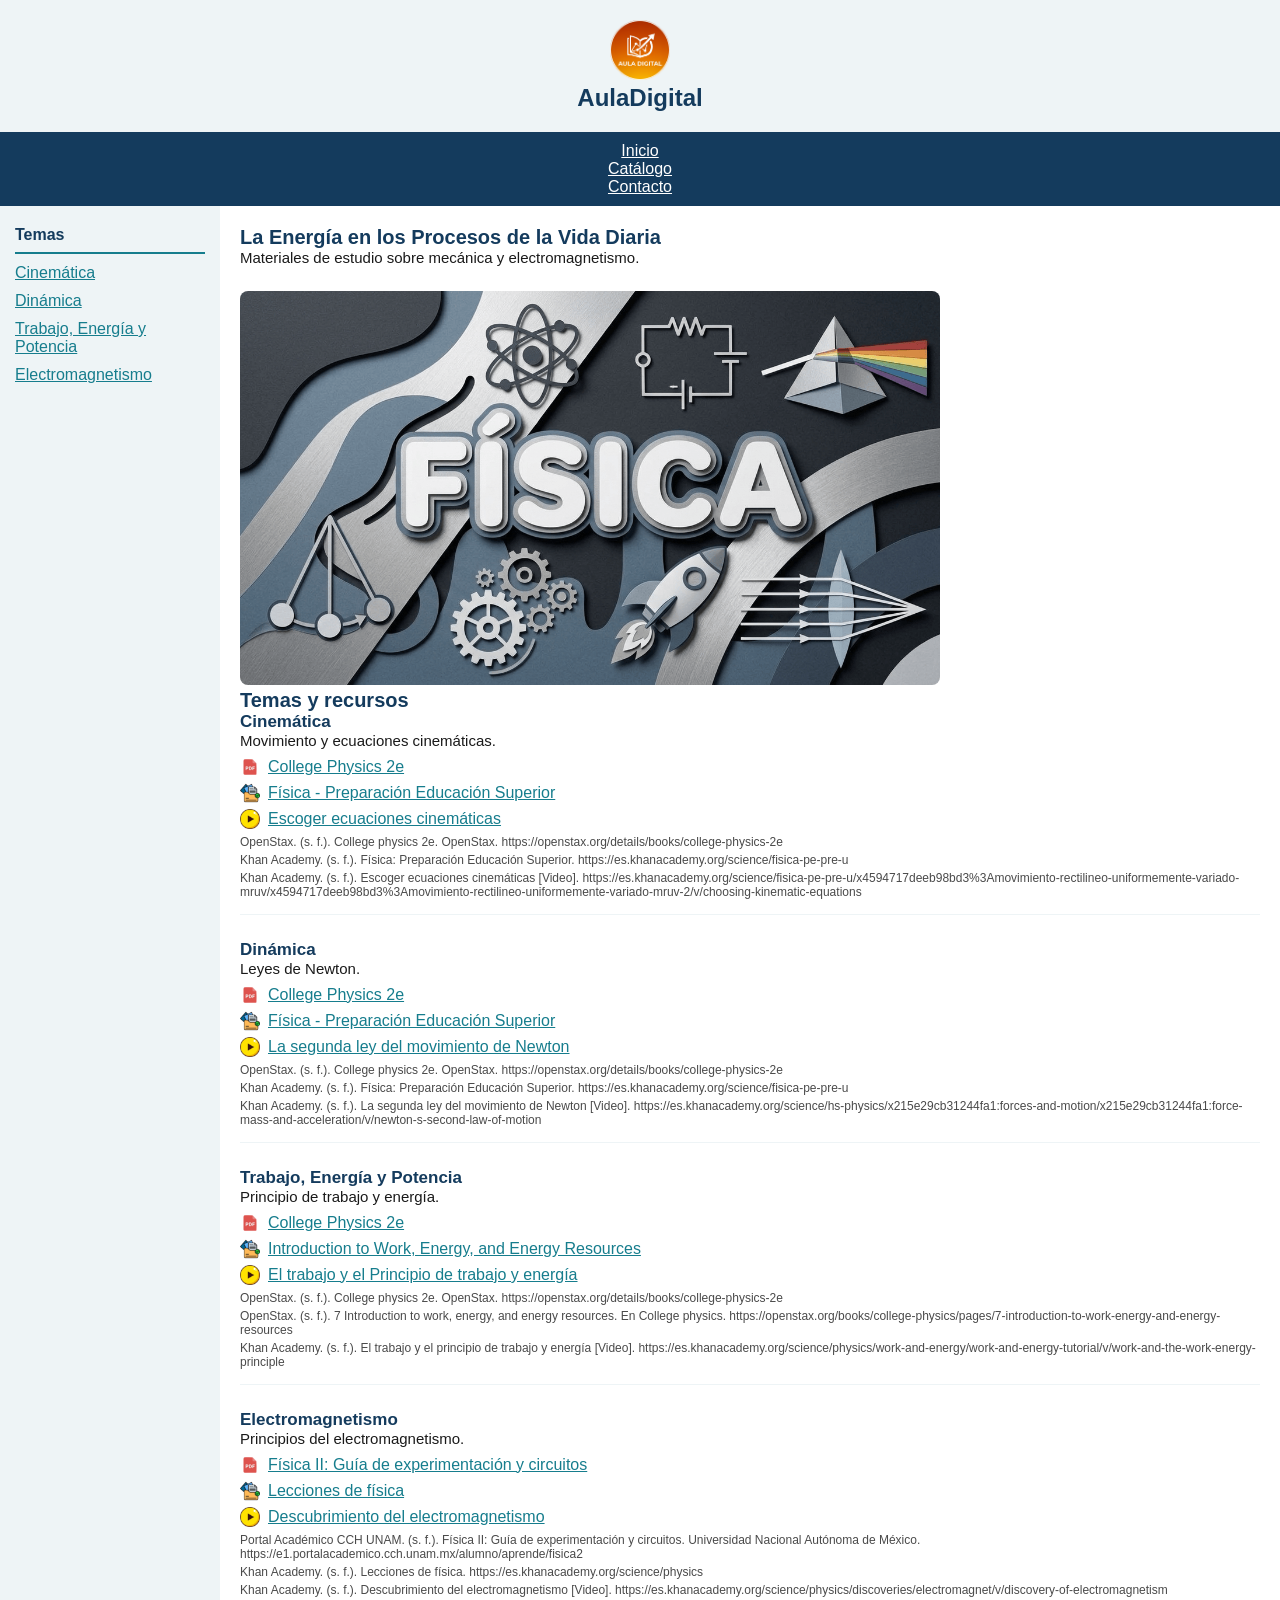
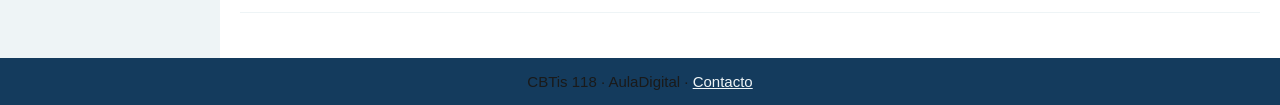
<file: paginas/energia-vida.html>
<!DOCTYPE html>
<html lang="es">
<head>
    <meta charset="UTF-8">
    <meta name="viewport" content="width=device-width, initial-scale=1.0">
    <title>AulaDigital - La Energía en los Procesos de la Vida Diaria</title>
    <link rel="stylesheet" href="../css/estilos.css">
</head>
<body>

    <header class="header">
        <img src="../img/logo/logo.png" alt="Logo de AulaDigital" class="logo">
        <h1>AulaDigital</h1>
    </header>

    <nav class="nav-superior">
        <ul>
            <li><a href="../index.html">Inicio</a></li>
            <li><a href="catalogo.html">Catálogo</a></li>
            <li><a href="contacto.html">Contacto</a></li>
        </ul>
    </nav>

    <aside class="sidebar">
        <h2>Temas</h2>
        <ul>
            <li><a href="#tema-cinematica">Cinemática</a></li>
            <li><a href="#tema-dinamica">Dinámica</a></li>
            <li><a href="#tema-trabajo-energia-potencia">Trabajo, Energía y Potencia</a></li>
            <li><a href="#tema-electromagnetismo">Electromagnetismo</a></li>
        </ul>
    </aside>

    <main class="contenido">

        <section class="encabezado-materia">
            <h2>La Energía en los Procesos de la Vida Diaria</h2>
            <p>Materiales de estudio sobre mecánica y electromagnetismo.</p>
        </section>

        <div class="banner">
            <img src="../img/banners/banner-energia-vida.png" alt="Banner de La Energía en los Procesos de la Vida Diaria">
        </div>

        <section class="temas-recursos">
            <h2>Temas y recursos</h2>

            <section class="tema" id="tema-cinematica">
                <h3>Cinemática</h3>
                <p>Movimiento y ecuaciones cinemáticas.</p>
                <ul class="lista-recursos">
                    <li>
                        <img src="../img/iconos/icono-pdf.png" alt="PDF">
                        <a href="https://openstax.org/details/books/college-physics-2e">College Physics 2e</a>
                    </li>
                    <li>
                        <img src="../img/iconos/icono-documento.png" alt="Página web">
                        <a href="https://es.khanacademy.org/science/fisica-pe-pre-u">Física - Preparación Educación Superior</a>
                    </li>
                    <li>
                        <img src="../img/iconos/icono-video.png" alt="Video">
                        <a href="https://es.khanacademy.org/science/fisica-pe-pre-u/x4594717deeb98bd3%3Amovimiento-rectilineo-uniformemente-variado-mruv/x4594717deeb98bd3%3Amovimiento-rectilineo-uniformemente-variado-mruv-2/v/choosing-kinematic-equations">Escoger ecuaciones cinemáticas</a>
                    </li>
                </ul>
                <p class="referencias">OpenStax. (s. f.). College physics 2e. OpenStax. https://openstax.org/details/books/college-physics-2e</p>
                <p class="referencias">Khan Academy. (s. f.). Física: Preparación Educación Superior. https://es.khanacademy.org/science/fisica-pe-pre-u</p>
                <p class="referencias">Khan Academy. (s. f.). Escoger ecuaciones cinemáticas [Video]. https://es.khanacademy.org/science/fisica-pe-pre-u/x4594717deeb98bd3%3Amovimiento-rectilineo-uniformemente-variado-mruv/x4594717deeb98bd3%3Amovimiento-rectilineo-uniformemente-variado-mruv-2/v/choosing-kinematic-equations</p>
            </section>

            <section class="tema" id="tema-dinamica">
                <h3>Dinámica</h3>
                <p>Leyes de Newton.</p>
                <ul class="lista-recursos">
                    <li>
                        <img src="../img/iconos/icono-pdf.png" alt="PDF">
                        <a href="https://openstax.org/details/books/college-physics-2e">College Physics 2e</a>
                    </li>
                    <li>
                        <img src="../img/iconos/icono-documento.png" alt="Página web">
                        <a href="https://es.khanacademy.org/science/fisica-pe-pre-u">Física - Preparación Educación Superior</a>
                    </li>
                    <li>
                        <img src="../img/iconos/icono-video.png" alt="Video">
                        <a href="https://es.khanacademy.org/science/hs-physics/x215e29cb31244fa1:forces-and-motion/x215e29cb31244fa1:force-mass-and-acceleration/v/newton-s-second-law-of-motion">La segunda ley del movimiento de Newton</a>
                    </li>
                </ul>
                <p class="referencias">OpenStax. (s. f.). College physics 2e. OpenStax. https://openstax.org/details/books/college-physics-2e</p>
                <p class="referencias">Khan Academy. (s. f.). Física: Preparación Educación Superior. https://es.khanacademy.org/science/fisica-pe-pre-u</p>
                <p class="referencias">Khan Academy. (s. f.). La segunda ley del movimiento de Newton [Video]. https://es.khanacademy.org/science/hs-physics/x215e29cb31244fa1:forces-and-motion/x215e29cb31244fa1:force-mass-and-acceleration/v/newton-s-second-law-of-motion</p>
            </section>

            <section class="tema" id="tema-trabajo-energia-potencia">
                <h3>Trabajo, Energía y Potencia</h3>
                <p>Principio de trabajo y energía.</p>
                <ul class="lista-recursos">
                    <li>
                        <img src="../img/iconos/icono-pdf.png" alt="PDF">
                        <a href="https://openstax.org/details/books/college-physics-2e">College Physics 2e</a>
                    </li>
                    <li>
                        <img src="../img/iconos/icono-documento.png" alt="Página web">
                        <a href="https://openstax.org/books/college-physics/pages/7-introduction-to-work-energy-and-energy-resources">Introduction to Work, Energy, and Energy Resources</a>
                    </li>
                    <li>
                        <img src="../img/iconos/icono-video.png" alt="Video">
                        <a href="https://es.khanacademy.org/science/physics/work-and-energy/work-and-energy-tutorial/v/work-and-the-work-energy-principle">El trabajo y el Principio de trabajo y energía</a>
                    </li>
                </ul>
                <p class="referencias">OpenStax. (s. f.). College physics 2e. OpenStax. https://openstax.org/details/books/college-physics-2e</p>
                <p class="referencias">OpenStax. (s. f.). 7 Introduction to work, energy, and energy resources. En College physics. https://openstax.org/books/college-physics/pages/7-introduction-to-work-energy-and-energy-resources</p>
                <p class="referencias">Khan Academy. (s. f.). El trabajo y el principio de trabajo y energía [Video]. https://es.khanacademy.org/science/physics/work-and-energy/work-and-energy-tutorial/v/work-and-the-work-energy-principle</p>
            </section>

            <section class="tema" id="tema-electromagnetismo">
                <h3>Electromagnetismo</h3>
                <p>Principios del electromagnetismo.</p>
                <ul class="lista-recursos">
                    <li>
                        <img src="../img/iconos/icono-pdf.png" alt="PDF">
                        <a href="https://e1.portalacademico.cch.unam.mx/alumno/aprende/fisica2">Física II: Guía de experimentación y circuitos</a>
                    </li>
                    <li>
                        <img src="../img/iconos/icono-documento.png" alt="Página web">
                        <a href="https://es.khanacademy.org/science/physics">Lecciones de física</a>
                    </li>
                    <li>
                        <img src="../img/iconos/icono-video.png" alt="Video">
                        <a href="https://es.khanacademy.org/science/physics/discoveries/electromagnet/v/discovery-of-electromagnetism">Descubrimiento del electromagnetismo</a>
                    </li>
                </ul>
                <p class="referencias">Portal Académico CCH UNAM. (s. f.). Física II: Guía de experimentación y circuitos. Universidad Nacional Autónoma de México. https://e1.portalacademico.cch.unam.mx/alumno/aprende/fisica2</p>
                <p class="referencias">Khan Academy. (s. f.). Lecciones de física. https://es.khanacademy.org/science/physics</p>
                <p class="referencias">Khan Academy. (s. f.). Descubrimiento del electromagnetismo [Video]. https://es.khanacademy.org/science/physics/discoveries/electromagnet/v/discovery-of-electromagnetism</p>
            </section>

        </section>

    </main>

    <footer class="footer">
        <p>CBTis 118 · AulaDigital · <a href="contacto.html">Contacto</a></p>
    </footer>

</body>
</html>
</file>
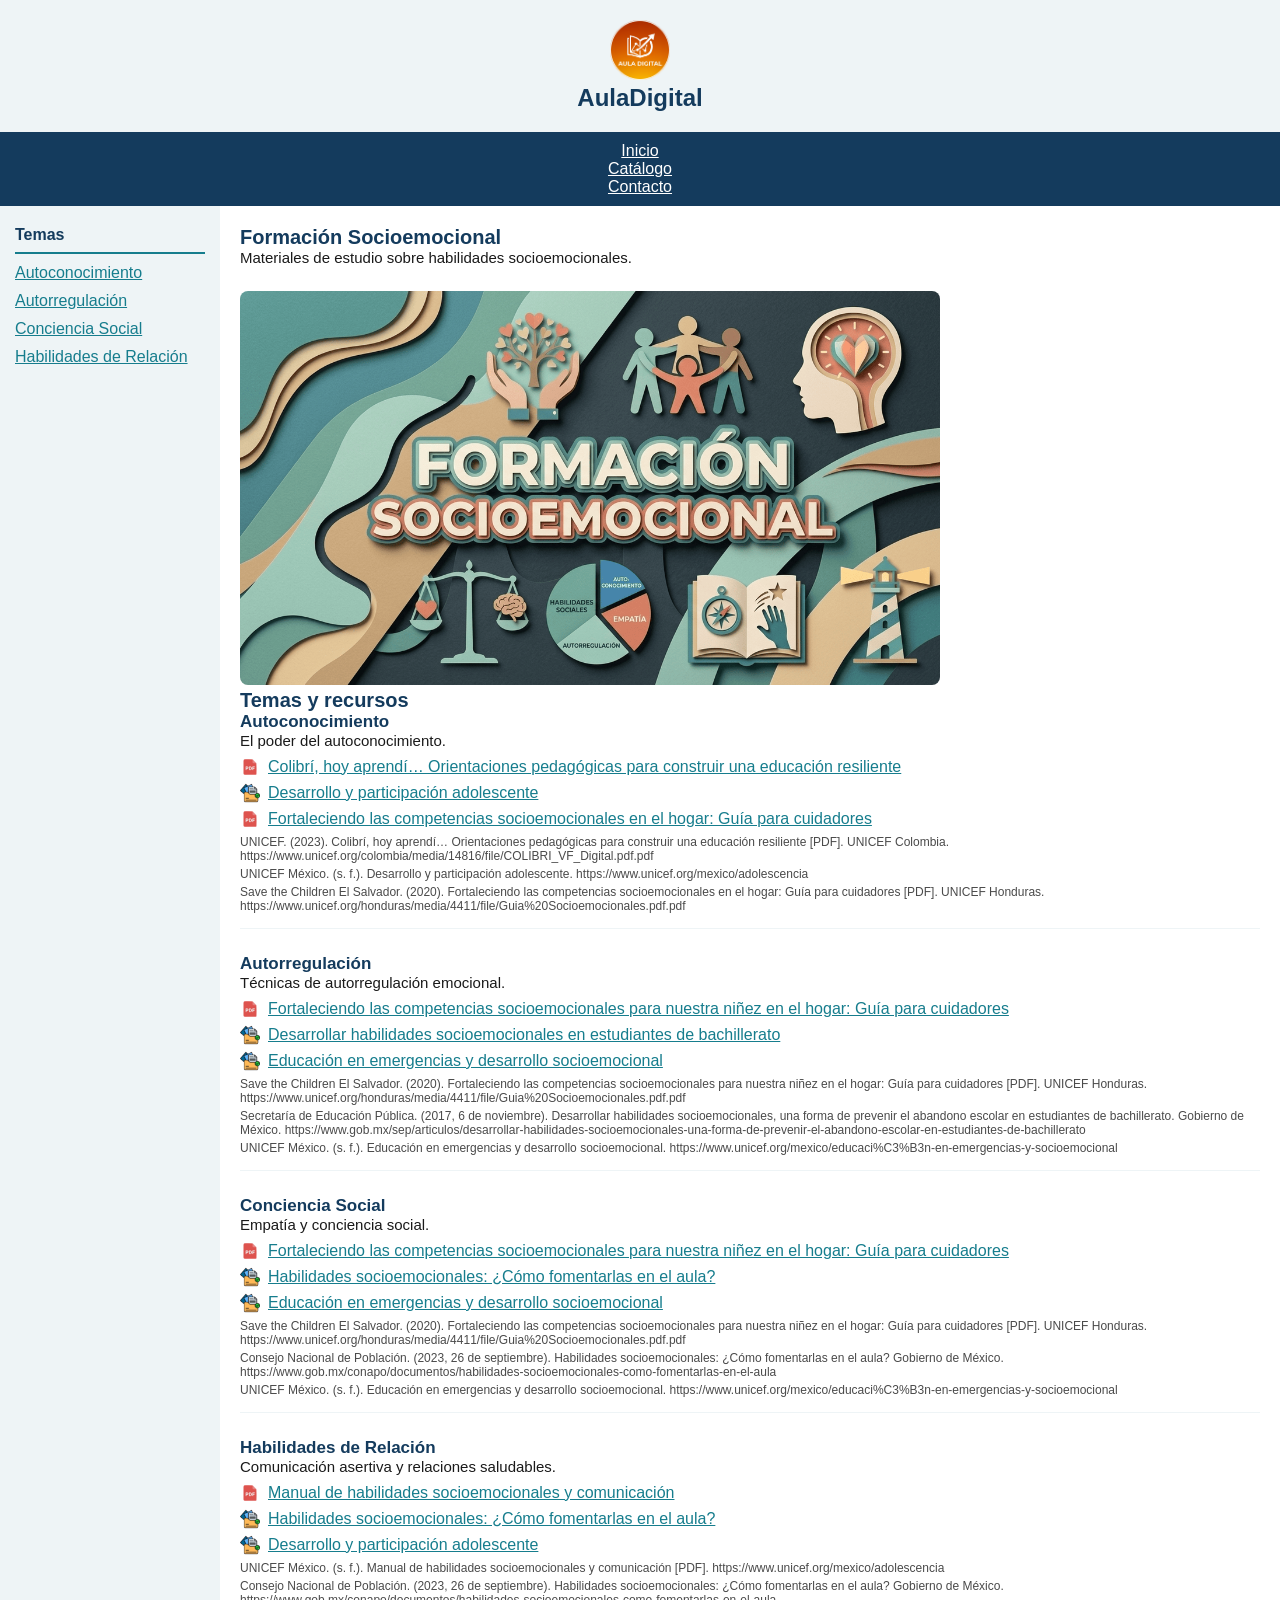
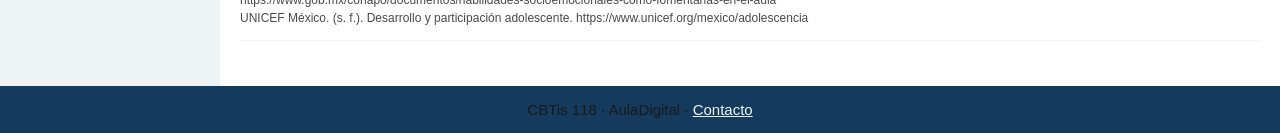
<file: paginas/formacion-socioemocional.html>
<!DOCTYPE html>
<html lang="es">
<head>
    <meta charset="UTF-8">
    <meta name="viewport" content="width=device-width, initial-scale=1.0">
    <title>AulaDigital - Formación Socioemocional</title>
    <link rel="stylesheet" href="../css/estilos.css">
</head>
<body>

    <header class="header">
        <img src="../img/logo/logo.png" alt="Logo de AulaDigital" class="logo">
        <h1>AulaDigital</h1>
    </header>

    <nav class="nav-superior">
        <ul>
            <li><a href="../index.html">Inicio</a></li>
            <li><a href="catalogo.html">Catálogo</a></li>
            <li><a href="contacto.html">Contacto</a></li>
        </ul>
    </nav>

    <aside class="sidebar">
        <h2>Temas</h2>
        <ul>
            <li><a href="#tema-autoconocimiento">Autoconocimiento</a></li>
            <li><a href="#tema-autorregulacion">Autorregulación</a></li>
            <li><a href="#tema-conciencia-social">Conciencia Social</a></li>
            <li><a href="#tema-habilidades-relacion">Habilidades de Relación</a></li>
        </ul>
    </aside>

    <main class="contenido">

        <section class="encabezado-materia">
            <h2>Formación Socioemocional</h2>
            <p>Materiales de estudio sobre habilidades socioemocionales.</p>
        </section>

        <div class="banner">
            <img src="../img/banners/banner-formacion-socioemocional.png" alt="Banner de Formación Socioemocional">
        </div>

        <section class="temas-recursos">
            <h2>Temas y recursos</h2>

            <section class="tema" id="tema-autoconocimiento">
                <h3>Autoconocimiento</h3>
                <p>El poder del autoconocimiento.</p>
                <ul class="lista-recursos">
                    <li>
                        <img src="../img/iconos/icono-pdf.png" alt="PDF">
                        <a href="https://www.unicef.org/colombia/media/14816/file/COLIBRI_VF_Digital.pdf.pdf">Colibrí, hoy aprendí… Orientaciones pedagógicas para construir una educación resiliente</a>
                    </li>
                    <li>
                        <img src="../img/iconos/icono-documento.png" alt="Página web">
                        <a href="https://www.unicef.org/mexico/adolescencia">Desarrollo y participación adolescente</a>
                    </li>
                    <li>
                        <img src="../img/iconos/icono-pdf.png" alt="PDF">
                        <a href="https://www.unicef.org/honduras/media/4411/file/Guia%20Socioemocionales.pdf.pdf">Fortaleciendo las competencias socioemocionales en el hogar: Guía para cuidadores</a>
                    </li>
                </ul>
                <p class="referencias">UNICEF. (2023). Colibrí, hoy aprendí… Orientaciones pedagógicas para construir una educación resiliente [PDF]. UNICEF Colombia. https://www.unicef.org/colombia/media/14816/file/COLIBRI_VF_Digital.pdf.pdf</p>
                <p class="referencias">UNICEF México. (s. f.). Desarrollo y participación adolescente. https://www.unicef.org/mexico/adolescencia</p>
                <p class="referencias">Save the Children El Salvador. (2020). Fortaleciendo las competencias socioemocionales en el hogar: Guía para cuidadores [PDF]. UNICEF Honduras. https://www.unicef.org/honduras/media/4411/file/Guia%20Socioemocionales.pdf.pdf</p>
            </section>

            <section class="tema" id="tema-autorregulacion">
                <h3>Autorregulación</h3>
                <p>Técnicas de autorregulación emocional.</p>
                <ul class="lista-recursos">
                    <li>
                        <img src="../img/iconos/icono-pdf.png" alt="PDF">
                        <a href="https://www.unicef.org/honduras/media/4411/file/Guia%20Socioemocionales.pdf.pdf">Fortaleciendo las competencias socioemocionales para nuestra niñez en el hogar: Guía para cuidadores</a>
                    </li>
                    <li>
                        <img src="../img/iconos/icono-documento.png" alt="Página web">
                        <a href="https://www.gob.mx/sep/articulos/desarrollar-habilidades-socioemocionales-una-forma-de-prevenir-el-abandono-escolar-en-estudiantes-de-bachillerato">Desarrollar habilidades socioemocionales en estudiantes de bachillerato</a>
                    </li>
                    <li>
                        <img src="../img/iconos/icono-documento.png" alt="Página web">
                        <a href="https://www.unicef.org/mexico/educaci%C3%B3n-en-emergencias-y-socioemocional">Educación en emergencias y desarrollo socioemocional</a>
                    </li>
                </ul>
                <p class="referencias">Save the Children El Salvador. (2020). Fortaleciendo las competencias socioemocionales para nuestra niñez en el hogar: Guía para cuidadores [PDF]. UNICEF Honduras. https://www.unicef.org/honduras/media/4411/file/Guia%20Socioemocionales.pdf.pdf</p>
                <p class="referencias">Secretaría de Educación Pública. (2017, 6 de noviembre). Desarrollar habilidades socioemocionales, una forma de prevenir el abandono escolar en estudiantes de bachillerato. Gobierno de México. https://www.gob.mx/sep/articulos/desarrollar-habilidades-socioemocionales-una-forma-de-prevenir-el-abandono-escolar-en-estudiantes-de-bachillerato</p>
                <p class="referencias">UNICEF México. (s. f.). Educación en emergencias y desarrollo socioemocional. https://www.unicef.org/mexico/educaci%C3%B3n-en-emergencias-y-socioemocional</p>
            </section>

            <section class="tema" id="tema-conciencia-social">
                <h3>Conciencia Social</h3>
                <p>Empatía y conciencia social.</p>
                <ul class="lista-recursos">
                    <li>
                        <img src="../img/iconos/icono-pdf.png" alt="PDF">
                        <a href="https://www.unicef.org/honduras/media/4411/file/Guia%20Socioemocionales.pdf.pdf">Fortaleciendo las competencias socioemocionales para nuestra niñez en el hogar: Guía para cuidadores</a>
                    </li>
                    <li>
                        <img src="../img/iconos/icono-documento.png" alt="Página web">
                        <a href="https://www.gob.mx/conapo/documentos/habilidades-socioemocionales-como-fomentarlas-en-el-aula">Habilidades socioemocionales: ¿Cómo fomentarlas en el aula?</a>
                    </li>
                    <li>
                        <img src="../img/iconos/icono-documento.png" alt="Página web">
                        <a href="https://www.unicef.org/mexico/educaci%C3%B3n-en-emergencias-y-socioemocional">Educación en emergencias y desarrollo socioemocional</a>
                    </li>
                </ul>
                <p class="referencias">Save the Children El Salvador. (2020). Fortaleciendo las competencias socioemocionales para nuestra niñez en el hogar: Guía para cuidadores [PDF]. UNICEF Honduras. https://www.unicef.org/honduras/media/4411/file/Guia%20Socioemocionales.pdf.pdf</p>
                <p class="referencias">Consejo Nacional de Población. (2023, 26 de septiembre). Habilidades socioemocionales: ¿Cómo fomentarlas en el aula? Gobierno de México. https://www.gob.mx/conapo/documentos/habilidades-socioemocionales-como-fomentarlas-en-el-aula</p>
                <p class="referencias">UNICEF México. (s. f.). Educación en emergencias y desarrollo socioemocional. https://www.unicef.org/mexico/educaci%C3%B3n-en-emergencias-y-socioemocional</p>
            </section>

            <section class="tema" id="tema-habilidades-relacion">
                <h3>Habilidades de Relación</h3>
                <p>Comunicación asertiva y relaciones saludables.</p>
                <ul class="lista-recursos">
                    <li>
                        <img src="../img/iconos/icono-pdf.png" alt="PDF">
                        <a href="https://www.unicef.org/mexico/adolescencia">Manual de habilidades socioemocionales y comunicación</a>
                    </li>
                    <li>
                        <img src="../img/iconos/icono-documento.png" alt="Página web">
                        <a href="https://www.gob.mx/conapo/documentos/habilidades-socioemocionales-como-fomentarlas-en-el-aula">Habilidades socioemocionales: ¿Cómo fomentarlas en el aula?</a>
                    </li>
                    <li>
                        <img src="../img/iconos/icono-documento.png" alt="Página web">
                        <a href="https://www.unicef.org/mexico/adolescencia">Desarrollo y participación adolescente</a>
                    </li>
                </ul>
                <p class="referencias">UNICEF México. (s. f.). Manual de habilidades socioemocionales y comunicación [PDF]. https://www.unicef.org/mexico/adolescencia</p>
                <p class="referencias">Consejo Nacional de Población. (2023, 26 de septiembre). Habilidades socioemocionales: ¿Cómo fomentarlas en el aula? Gobierno de México. https://www.gob.mx/conapo/documentos/habilidades-socioemocionales-como-fomentarlas-en-el-aula</p>
                <p class="referencias">UNICEF México. (s. f.). Desarrollo y participación adolescente. https://www.unicef.org/mexico/adolescencia</p>
            </section>

        </section>

    </main>

    <footer class="footer">
        <p>CBTis 118 · AulaDigital · <a href="contacto.html">Contacto</a></p>
    </footer>

</body>
</html>
</file>
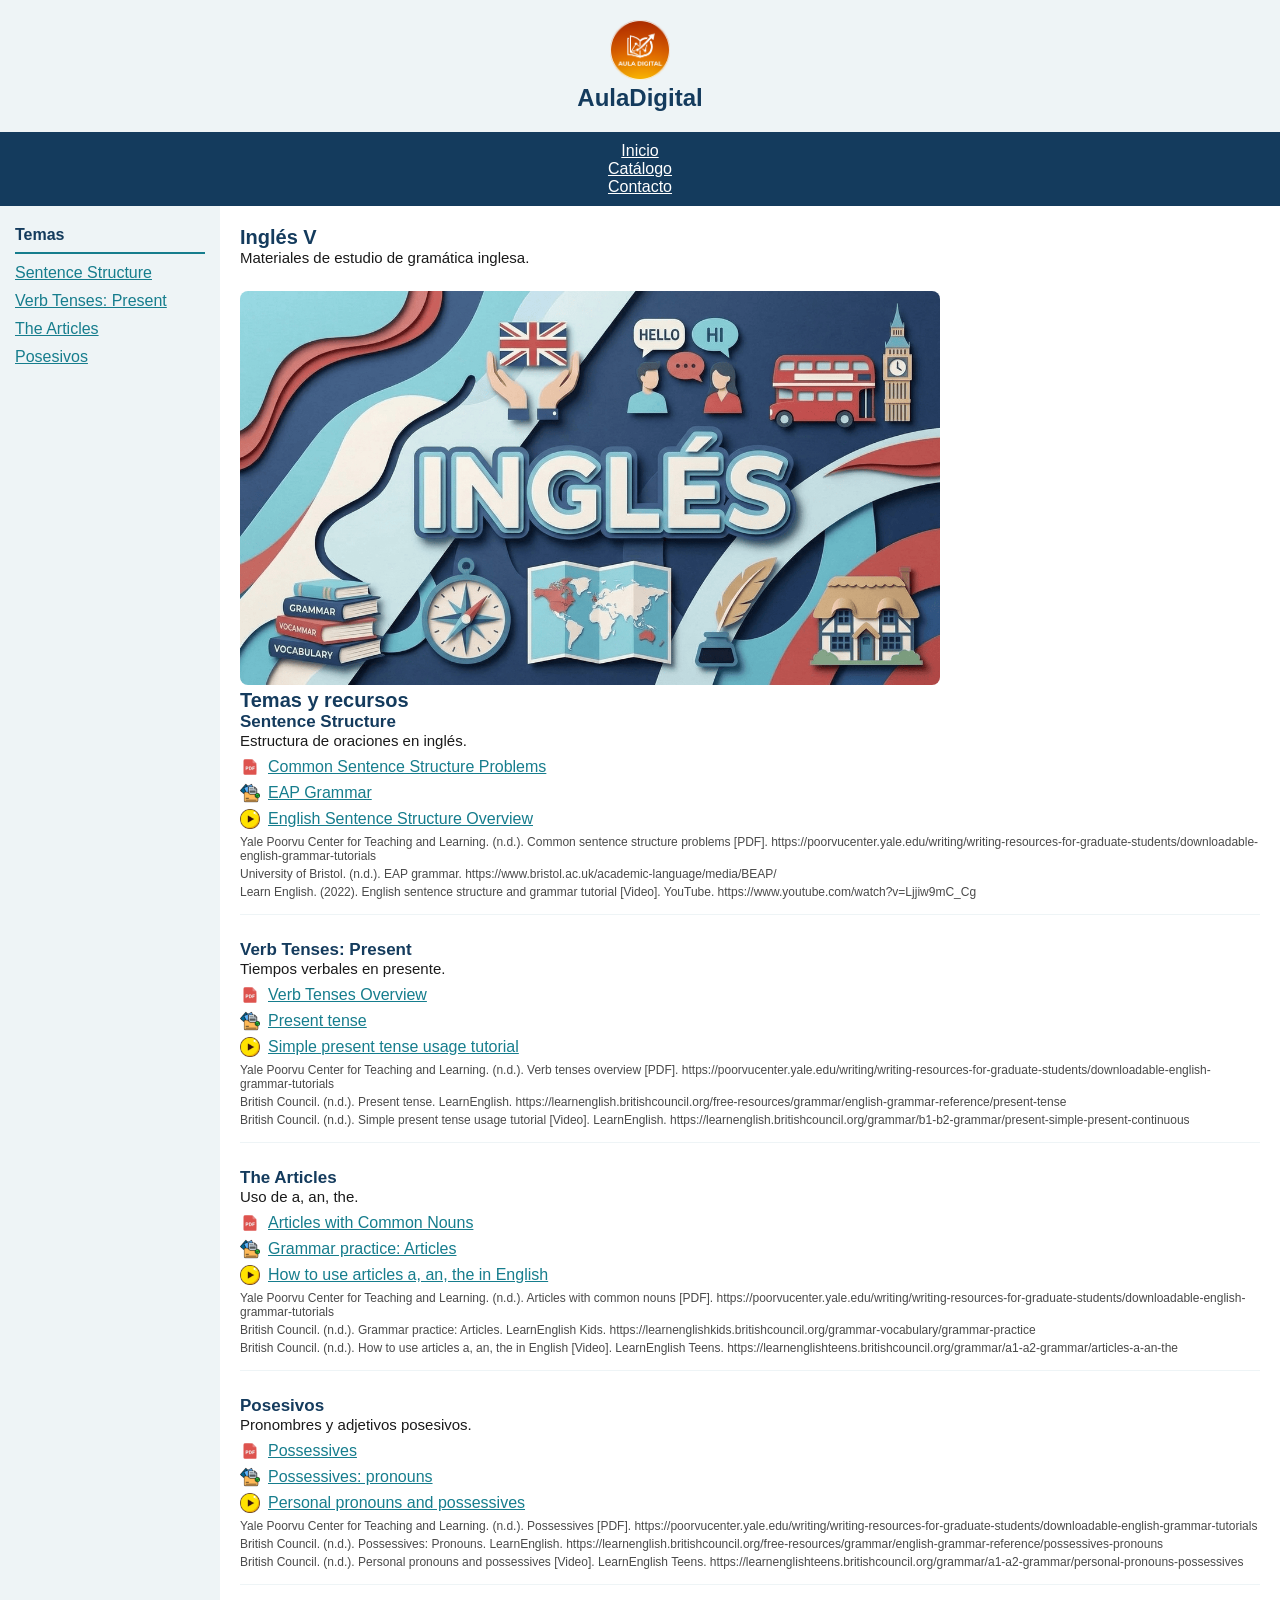
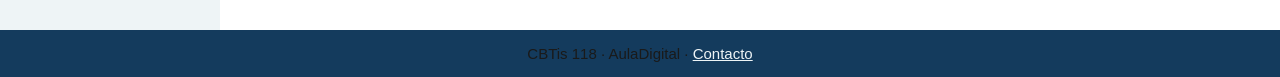
<file: paginas/ingles-v.html>
<!DOCTYPE html>
<html lang="es">
<head>
    <meta charset="UTF-8">
    <meta name="viewport" content="width=device-width, initial-scale=1.0">
    <title>AulaDigital - Inglés V</title>
    <link rel="stylesheet" href="../css/estilos.css">
</head>
<body>

    <header class="header">
        <img src="../img/logo/logo.png" alt="Logo de AulaDigital" class="logo">
        <h1>AulaDigital</h1>
    </header>

    <nav class="nav-superior">
        <ul>
            <li><a href="../index.html">Inicio</a></li>
            <li><a href="catalogo.html">Catálogo</a></li>
            <li><a href="contacto.html">Contacto</a></li>
        </ul>
    </nav>

    <aside class="sidebar">
        <h2>Temas</h2>
        <ul>
            <li><a href="#tema-sentence-structure">Sentence Structure</a></li>
            <li><a href="#tema-verb-tenses-present">Verb Tenses: Present</a></li>
            <li><a href="#tema-articles">The Articles</a></li>
            <li><a href="#tema-posesivos">Posesivos</a></li>
        </ul>
    </aside>

    <main class="contenido">

        <section class="encabezado-materia">
            <h2>Inglés V</h2>
            <p>Materiales de estudio de gramática inglesa.</p>
        </section>

        <div class="banner">
            <img src="../img/banners/banner-ingles-v.png" alt="Banner de Inglés V">
        </div>

        <section class="temas-recursos">
            <h2>Temas y recursos</h2>

            <section class="tema" id="tema-sentence-structure">
                <h3>Sentence Structure</h3>
                <p>Estructura de oraciones en inglés.</p>
                <ul class="lista-recursos">
                    <li>
                        <img src="../img/iconos/icono-pdf.png" alt="PDF">
                        <a href="https://poorvucenter.yale.edu/writing/writing-resources-for-graduate-students/downloadable-english-grammar-tutorials">Common Sentence Structure Problems</a>
                    </li>
                    <li>
                        <img src="../img/iconos/icono-documento.png" alt="Página web">
                        <a href="https://www.bristol.ac.uk/academic-language/media/BEAP/">EAP Grammar</a>
                    </li>
                    <li>
                        <img src="../img/iconos/icono-video.png" alt="Video">
                        <a href="https://www.youtube.com/watch?v=Ljjiw9mC_Cg">English Sentence Structure Overview</a>
                    </li>
                </ul>
                <p class="referencias">Yale Poorvu Center for Teaching and Learning. (n.d.). Common sentence structure problems [PDF]. https://poorvucenter.yale.edu/writing/writing-resources-for-graduate-students/downloadable-english-grammar-tutorials</p>
                <p class="referencias">University of Bristol. (n.d.). EAP grammar. https://www.bristol.ac.uk/academic-language/media/BEAP/</p>
                <p class="referencias">Learn English. (2022). English sentence structure and grammar tutorial [Video]. YouTube. https://www.youtube.com/watch?v=Ljjiw9mC_Cg</p>
            </section>

            <section class="tema" id="tema-verb-tenses-present">
                <h3>Verb Tenses: Present</h3>
                <p>Tiempos verbales en presente.</p>
                <ul class="lista-recursos">
                    <li>
                        <img src="../img/iconos/icono-pdf.png" alt="PDF">
                        <a href="https://poorvucenter.yale.edu/writing/writing-resources-for-graduate-students/downloadable-english-grammar-tutorials">Verb Tenses Overview</a>
                    </li>
                    <li>
                        <img src="../img/iconos/icono-documento.png" alt="Página web">
                        <a href="https://learnenglish.britishcouncil.org/free-resources/grammar/english-grammar-reference/present-tense">Present tense</a>
                    </li>
                    <li>
                        <img src="../img/iconos/icono-video.png" alt="Video">
                        <a href="https://learnenglish.britishcouncil.org/grammar/b1-b2-grammar/present-simple-present-continuous">Simple present tense usage tutorial</a>
                    </li>
                </ul>
                <p class="referencias">Yale Poorvu Center for Teaching and Learning. (n.d.). Verb tenses overview [PDF]. https://poorvucenter.yale.edu/writing/writing-resources-for-graduate-students/downloadable-english-grammar-tutorials</p>
                <p class="referencias">British Council. (n.d.). Present tense. LearnEnglish. https://learnenglish.britishcouncil.org/free-resources/grammar/english-grammar-reference/present-tense</p>
                <p class="referencias">British Council. (n.d.). Simple present tense usage tutorial [Video]. LearnEnglish. https://learnenglish.britishcouncil.org/grammar/b1-b2-grammar/present-simple-present-continuous</p>
            </section>

            <section class="tema" id="tema-articles">
                <h3>The Articles</h3>
                <p>Uso de a, an, the.</p>
                <ul class="lista-recursos">
                    <li>
                        <img src="../img/iconos/icono-pdf.png" alt="PDF">
                        <a href="https://poorvucenter.yale.edu/writing/writing-resources-for-graduate-students/downloadable-english-grammar-tutorials">Articles with Common Nouns</a>
                    </li>
                    <li>
                        <img src="../img/iconos/icono-documento.png" alt="Página web">
                        <a href="https://learnenglishkids.britishcouncil.org/grammar-vocabulary/grammar-practice">Grammar practice: Articles</a>
                    </li>
                    <li>
                        <img src="../img/iconos/icono-video.png" alt="Video">
                        <a href="https://learnenglishteens.britishcouncil.org/grammar/a1-a2-grammar/articles-a-an-the">How to use articles a, an, the in English</a>
                    </li>
                </ul>
                <p class="referencias">Yale Poorvu Center for Teaching and Learning. (n.d.). Articles with common nouns [PDF]. https://poorvucenter.yale.edu/writing/writing-resources-for-graduate-students/downloadable-english-grammar-tutorials</p>
                <p class="referencias">British Council. (n.d.). Grammar practice: Articles. LearnEnglish Kids. https://learnenglishkids.britishcouncil.org/grammar-vocabulary/grammar-practice</p>
                <p class="referencias">British Council. (n.d.). How to use articles a, an, the in English [Video]. LearnEnglish Teens. https://learnenglishteens.britishcouncil.org/grammar/a1-a2-grammar/articles-a-an-the</p>
            </section>

            <section class="tema" id="tema-posesivos">
                <h3>Posesivos</h3>
                <p>Pronombres y adjetivos posesivos.</p>
                <ul class="lista-recursos">
                    <li>
                        <img src="../img/iconos/icono-pdf.png" alt="PDF">
                        <a href="https://poorvucenter.yale.edu/writing/writing-resources-for-graduate-students/downloadable-english-grammar-tutorials">Possessives</a>
                    </li>
                    <li>
                        <img src="../img/iconos/icono-documento.png" alt="Página web">
                        <a href="https://learnenglish.britishcouncil.org/free-resources/grammar/english-grammar-reference/possessives-pronouns">Possessives: pronouns</a>
                    </li>
                    <li>
                        <img src="../img/iconos/icono-video.png" alt="Video">
                        <a href="https://learnenglishteens.britishcouncil.org/grammar/a1-a2-grammar/personal-pronouns-possessives">Personal pronouns and possessives</a>
                    </li>
                </ul>
                <p class="referencias">Yale Poorvu Center for Teaching and Learning. (n.d.). Possessives [PDF]. https://poorvucenter.yale.edu/writing/writing-resources-for-graduate-students/downloadable-english-grammar-tutorials</p>
                <p class="referencias">British Council. (n.d.). Possessives: Pronouns. LearnEnglish. https://learnenglish.britishcouncil.org/free-resources/grammar/english-grammar-reference/possessives-pronouns</p>
                <p class="referencias">British Council. (n.d.). Personal pronouns and possessives [Video]. LearnEnglish Teens. https://learnenglishteens.britishcouncil.org/grammar/a1-a2-grammar/personal-pronouns-possessives</p>
            </section>

        </section>

    </main>

    <footer class="footer">
        <p>CBTis 118 · AulaDigital · <a href="contacto.html">Contacto</a></p>
    </footer>

</body>
</html>
</file>
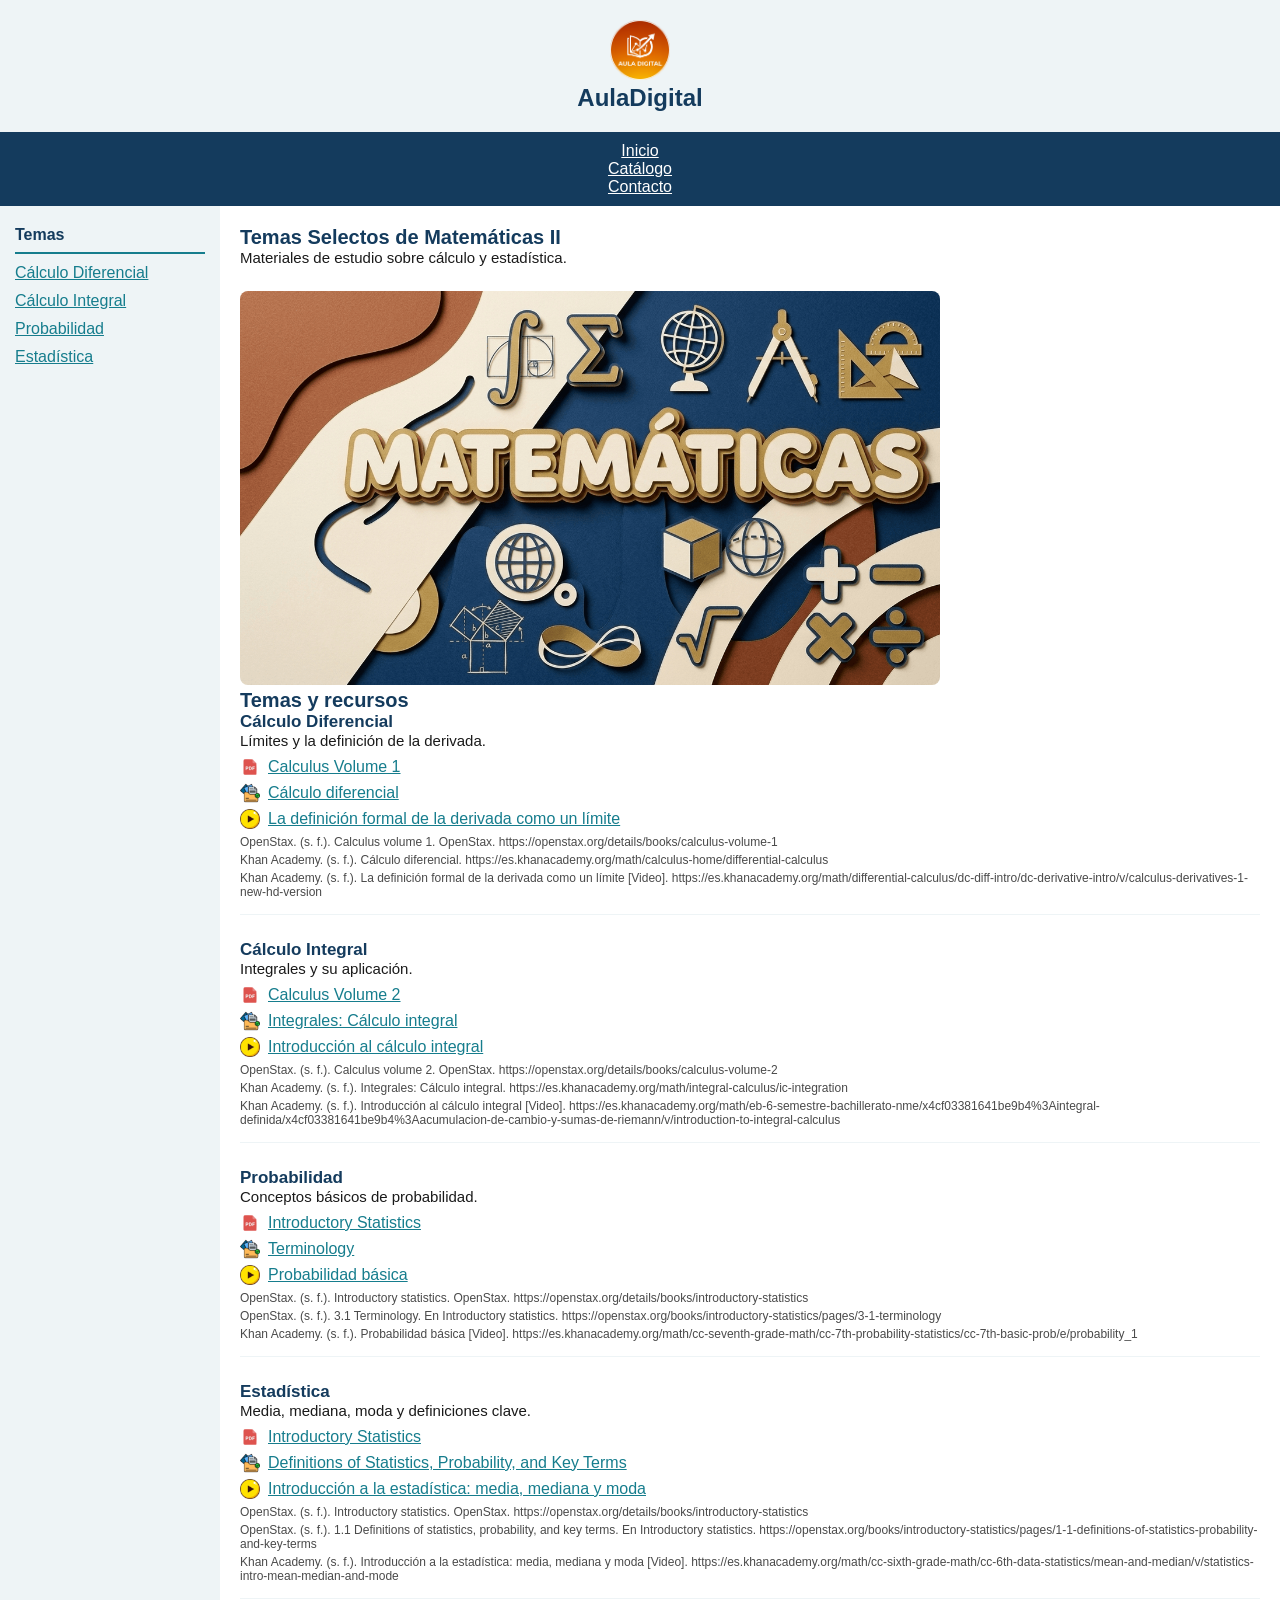
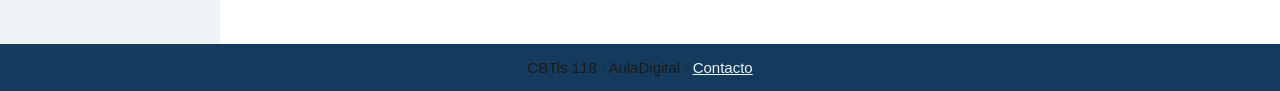
<file: paginas/matematicas-ii.html>
<!DOCTYPE html>
<html lang="es">
<head>
    <meta charset="UTF-8">
    <meta name="viewport" content="width=device-width, initial-scale=1.0">
    <title>AulaDigital - Matemáticas II</title>
    <link rel="stylesheet" href="../css/estilos.css">
</head>
<body>

    <header class="header">
        <img src="../img/logo/logo.png" alt="Logo de AulaDigital" class="logo">
        <h1>AulaDigital</h1>
    </header>

    <nav class="nav-superior">
        <ul>
            <li><a href="../index.html">Inicio</a></li>
            <li><a href="catalogo.html">Catálogo</a></li>
            <li><a href="contacto.html">Contacto</a></li>
        </ul>
    </nav>

    <aside class="sidebar">
        <h2>Temas</h2>
        <ul>
            <li><a href="#tema-calculo-diferencial">Cálculo Diferencial</a></li>
            <li><a href="#tema-calculo-integral">Cálculo Integral</a></li>
            <li><a href="#tema-probabilidad">Probabilidad</a></li>
            <li><a href="#tema-estadistica">Estadística</a></li>
        </ul>
    </aside>

    <main class="contenido">

        <section class="encabezado-materia">
            <h2>Temas Selectos de Matemáticas II</h2>
            <p>Materiales de estudio sobre cálculo y estadística.</p>
        </section>

        <div class="banner">
            <img src="../img/banners/banner-matematicas-ii.png" alt="Banner de Matemáticas II">
        </div>

        <section class="temas-recursos">
            <h2>Temas y recursos</h2>

            <section class="tema" id="tema-calculo-diferencial">
                <h3>Cálculo Diferencial</h3>
                <p>Límites y la definición de la derivada.</p>
                <ul class="lista-recursos">
                    <li>
                        <img src="../img/iconos/icono-pdf.png" alt="PDF">
                        <a href="https://openstax.org/details/books/calculus-volume-1">Calculus Volume 1</a>
                    </li>
                    <li>
                        <img src="../img/iconos/icono-documento.png" alt="Página web">
                        <a href="https://es.khanacademy.org/math/calculus-home/differential-calculus">Cálculo diferencial</a>
                    </li>
                    <li>
                        <img src="../img/iconos/icono-video.png" alt="Video">
                        <a href="https://es.khanacademy.org/math/differential-calculus/dc-diff-intro/dc-derivative-intro/v/calculus-derivatives-1-new-hd-version">La definición formal de la derivada como un límite</a>
                    </li>
                </ul>
                <p class="referencias">OpenStax. (s. f.). Calculus volume 1. OpenStax. https://openstax.org/details/books/calculus-volume-1</p>
                <p class="referencias">Khan Academy. (s. f.). Cálculo diferencial. https://es.khanacademy.org/math/calculus-home/differential-calculus</p>
                <p class="referencias">Khan Academy. (s. f.). La definición formal de la derivada como un límite [Video]. https://es.khanacademy.org/math/differential-calculus/dc-diff-intro/dc-derivative-intro/v/calculus-derivatives-1-new-hd-version</p>
            </section>

            <section class="tema" id="tema-calculo-integral">
                <h3>Cálculo Integral</h3>
                <p>Integrales y su aplicación.</p>
                <ul class="lista-recursos">
                    <li>
                        <img src="../img/iconos/icono-pdf.png" alt="PDF">
                        <a href="https://openstax.org/details/books/calculus-volume-2">Calculus Volume 2</a>
                    </li>
                    <li>
                        <img src="../img/iconos/icono-documento.png" alt="Página web">
                        <a href="https://es.khanacademy.org/math/integral-calculus/ic-integration">Integrales: Cálculo integral</a>
                    </li>
                    <li>
                        <img src="../img/iconos/icono-video.png" alt="Video">
                        <a href="https://es.khanacademy.org/math/eb-6-semestre-bachillerato-nme/x4cf03381641be9b4%3Aintegral-definida/x4cf03381641be9b4%3Aacumulacion-de-cambio-y-sumas-de-riemann/v/introduction-to-integral-calculus">Introducción al cálculo integral</a>
                    </li>
                </ul>
                <p class="referencias">OpenStax. (s. f.). Calculus volume 2. OpenStax. https://openstax.org/details/books/calculus-volume-2</p>
                <p class="referencias">Khan Academy. (s. f.). Integrales: Cálculo integral. https://es.khanacademy.org/math/integral-calculus/ic-integration</p>
                <p class="referencias">Khan Academy. (s. f.). Introducción al cálculo integral [Video]. https://es.khanacademy.org/math/eb-6-semestre-bachillerato-nme/x4cf03381641be9b4%3Aintegral-definida/x4cf03381641be9b4%3Aacumulacion-de-cambio-y-sumas-de-riemann/v/introduction-to-integral-calculus</p>
            </section>

            <section class="tema" id="tema-probabilidad">
                <h3>Probabilidad</h3>
                <p>Conceptos básicos de probabilidad.</p>
                <ul class="lista-recursos">
                    <li>
                        <img src="../img/iconos/icono-pdf.png" alt="PDF">
                        <a href="https://openstax.org/details/books/introductory-statistics">Introductory Statistics</a>
                    </li>
                    <li>
                        <img src="../img/iconos/icono-documento.png" alt="Página web">
                        <a href="https://openstax.org/books/introductory-statistics/pages/3-1-terminology">Terminology</a>
                    </li>
                    <li>
                        <img src="../img/iconos/icono-video.png" alt="Video">
                        <a href="https://es.khanacademy.org/math/cc-seventh-grade-math/cc-7th-probability-statistics/cc-7th-basic-prob/e/probability_1">Probabilidad básica</a>
                    </li>
                </ul>
                <p class="referencias">OpenStax. (s. f.). Introductory statistics. OpenStax. https://openstax.org/details/books/introductory-statistics</p>
                <p class="referencias">OpenStax. (s. f.). 3.1 Terminology. En Introductory statistics. https://openstax.org/books/introductory-statistics/pages/3-1-terminology</p>
                <p class="referencias">Khan Academy. (s. f.). Probabilidad básica [Video]. https://es.khanacademy.org/math/cc-seventh-grade-math/cc-7th-probability-statistics/cc-7th-basic-prob/e/probability_1</p>
            </section>

            <section class="tema" id="tema-estadistica">
                <h3>Estadística</h3>
                <p>Media, mediana, moda y definiciones clave.</p>
                <ul class="lista-recursos">
                    <li>
                        <img src="../img/iconos/icono-pdf.png" alt="PDF">
                        <a href="https://openstax.org/details/books/introductory-statistics">Introductory Statistics</a>
                    </li>
                    <li>
                        <img src="../img/iconos/icono-documento.png" alt="Página web">
                        <a href="https://openstax.org/books/introductory-statistics/pages/1-1-definitions-of-statistics-probability-and-key-terms">Definitions of Statistics, Probability, and Key Terms</a>
                    </li>
                    <li>
                        <img src="../img/iconos/icono-video.png" alt="Video">
                        <a href="https://es.khanacademy.org/math/cc-sixth-grade-math/cc-6th-data-statistics/mean-and-median/v/statistics-intro-mean-median-and-mode">Introducción a la estadística: media, mediana y moda</a>
                    </li>
                </ul>
                <p class="referencias">OpenStax. (s. f.). Introductory statistics. OpenStax. https://openstax.org/details/books/introductory-statistics</p>
                <p class="referencias">OpenStax. (s. f.). 1.1 Definitions of statistics, probability, and key terms. En Introductory statistics. https://openstax.org/books/introductory-statistics/pages/1-1-definitions-of-statistics-probability-and-key-terms</p>
                <p class="referencias">Khan Academy. (s. f.). Introducción a la estadística: media, mediana y moda [Video]. https://es.khanacademy.org/math/cc-sixth-grade-math/cc-6th-data-statistics/mean-and-median/v/statistics-intro-mean-median-and-mode</p>
            </section>

        </section>

    </main>

    <footer class="footer">
        <p>CBTis 118 · AulaDigital · <a href="contacto.html">Contacto</a></p>
    </footer>

</body>
</html>
</file>
<file: css/estilos.css>
/* RESET */
* {
    margin: 0;
    padding: 0;
    box-sizing: border-box;
}

/* DISTRIBUCIÓN GENERAL (CSS GRID) */
body {
    display: grid;
    grid-template-columns: 220px 1fr;
    grid-template-rows: auto auto 1fr auto;
    grid-template-areas:
        "header header"
        "nav nav"
        "sidebar main"
        "footer footer";
    min-height: 100vh;
    font-family: Arial, sans-serif;
    color: #1a1a1a;
    background-color: #ffffff;
}

/* TIPOGRAFÍA GENERAL */
h1, h2, h3 {
    font-family: Arial, sans-serif;
    font-weight: bold;
    color: #143B5D;
}

h1 {
    font-size: 24px;
}

h2 {
    font-size: 20px;
}

h3 {
    font-size: 17px;
}

p {
    font-size: 15px;
    color: #1a1a1a;
}

/* ENLACES */
a {
    color: #167D8D;
}

a:hover {
    color: #143B5D;
}

a:active {
    color: #0d2a3d;
}

/* LISTAS DE NAVEGACIÓN */
.nav-superior ul,
.sidebar ul {
    list-style: none;
}

/* IMÁGENES */
img {
    max-width: 100%;
}

/* HEADER */
.header {
    grid-area: header;
    background-color: #EEF4F6;
    text-align: center;
    padding: 20px;
}

.header .logo {
    width: 60px;
    height: 60px;
}

/* NAV SUPERIOR */
.nav-superior {
    grid-area: nav;
    background-color: #143B5D;
    text-align: center;
    padding: 10px;
}

.nav-superior a {
    color: #ffffff;
}

.nav-superior a:hover {
    color: #EEF4F6;
}

/* SIDEBAR */
.sidebar {
    grid-area: sidebar;
    background-color: #EEF4F6;
    padding: 20px 15px;
}

.sidebar h2 {
    font-size: 16px;
    margin-bottom: 10px;
    border-bottom: 2px solid #167D8D;
    padding-bottom: 8px;
}

.sidebar li {
    margin-bottom: 10px;
}

.sidebar a:hover {
    color: #143B5D;
    font-weight: bold;
}

/* CONTENIDO PRINCIPAL */
.contenido {
    grid-area: main;
    padding: 20px;
}

.contenido section {
    margin-bottom: 25px;
}

/* BANNERS */
.banner img {
    width: 100%;
    max-width: 700px;
    border-radius: 8px;
}

/* CUADRÍCULA DE TARJETAS DE MATERIAS */
.materias-disponibles {
    display: grid;
    grid-template-columns: repeat(3, 1fr);
    gap: 15px;
}

/* TARJETAS */
.tarjeta {
    background-color: #EEF4F6;
    border: 1px solid #167D8D;
    border-radius: 8px;
    padding: 15px;
    text-align: center;
    box-shadow: 2px 2px 6px #c7c7c7;
    min-width: 0;
}

.tarjeta:hover {
    background-color: #ffffff;
    box-shadow: 4px 4px 10px #a8a8a8;
}

.tarjeta img {
    width: 100%;
    border-radius: 8px;
}

/* TEMAS Y RECURSOS */
.tema {
    margin-bottom: 25px;
    padding-bottom: 15px;
    border-bottom: 1px solid #EEF4F6;
}

.lista-recursos {
    list-style: none;
    margin-top: 8px;
}

.lista-recursos li {
    margin-bottom: 6px;
    display: flex;
    align-items: center;
    gap: 8px;
}

.lista-recursos img {
    width: 20px;
    height: 20px;
}

.referencias {
    font-size: 12px;
    color: #4a4a4a;
    margin-top: 4px;
}

/* FORMULARIO DE CONTACTO */
.campo-formulario {
    margin-bottom: 15px;
}

.campo-formulario label {
    display: block;
    font-weight: bold;
    margin-bottom: 4px;
}

.campo-formulario input,
.campo-formulario textarea {
    width: 100%;
    padding: 8px;
    border: 1px solid #167D8D;
    border-radius: 4px;
}

.formulario-contacto button {
    background-color: #167D8D;
    color: #ffffff;
    border: none;
    border-radius: 4px;
    padding: 10px 20px;
    font-size: 15px;
}

.formulario-contacto button:hover {
    background-color: #143B5D;
}

/* FOOTER */
.footer {
    grid-area: footer;
    background-color: #143B5D;
    color: #ffffff;
    text-align: center;
    padding: 15px;
}

.footer a {
    color: #EEF4F6;
}

/* RESPONSIVO: TABLETA */
@media (max-width: 768px) {
    .materias-disponibles {
        grid-template-columns: repeat(2, 1fr);
    }
}

/* RESPONSIVO: TELÉFONO */
@media (max-width: 480px) {
    body {
        grid-template-columns: 1fr;
        grid-template-areas:
            "header"
            "nav"
            "sidebar"
            "main"
            "footer";
    }

    .materias-disponibles {
        grid-template-columns: 1fr;
    }

    .nav-superior ul {
        display: flex;
        flex-direction: column;
    }
}
</file>
